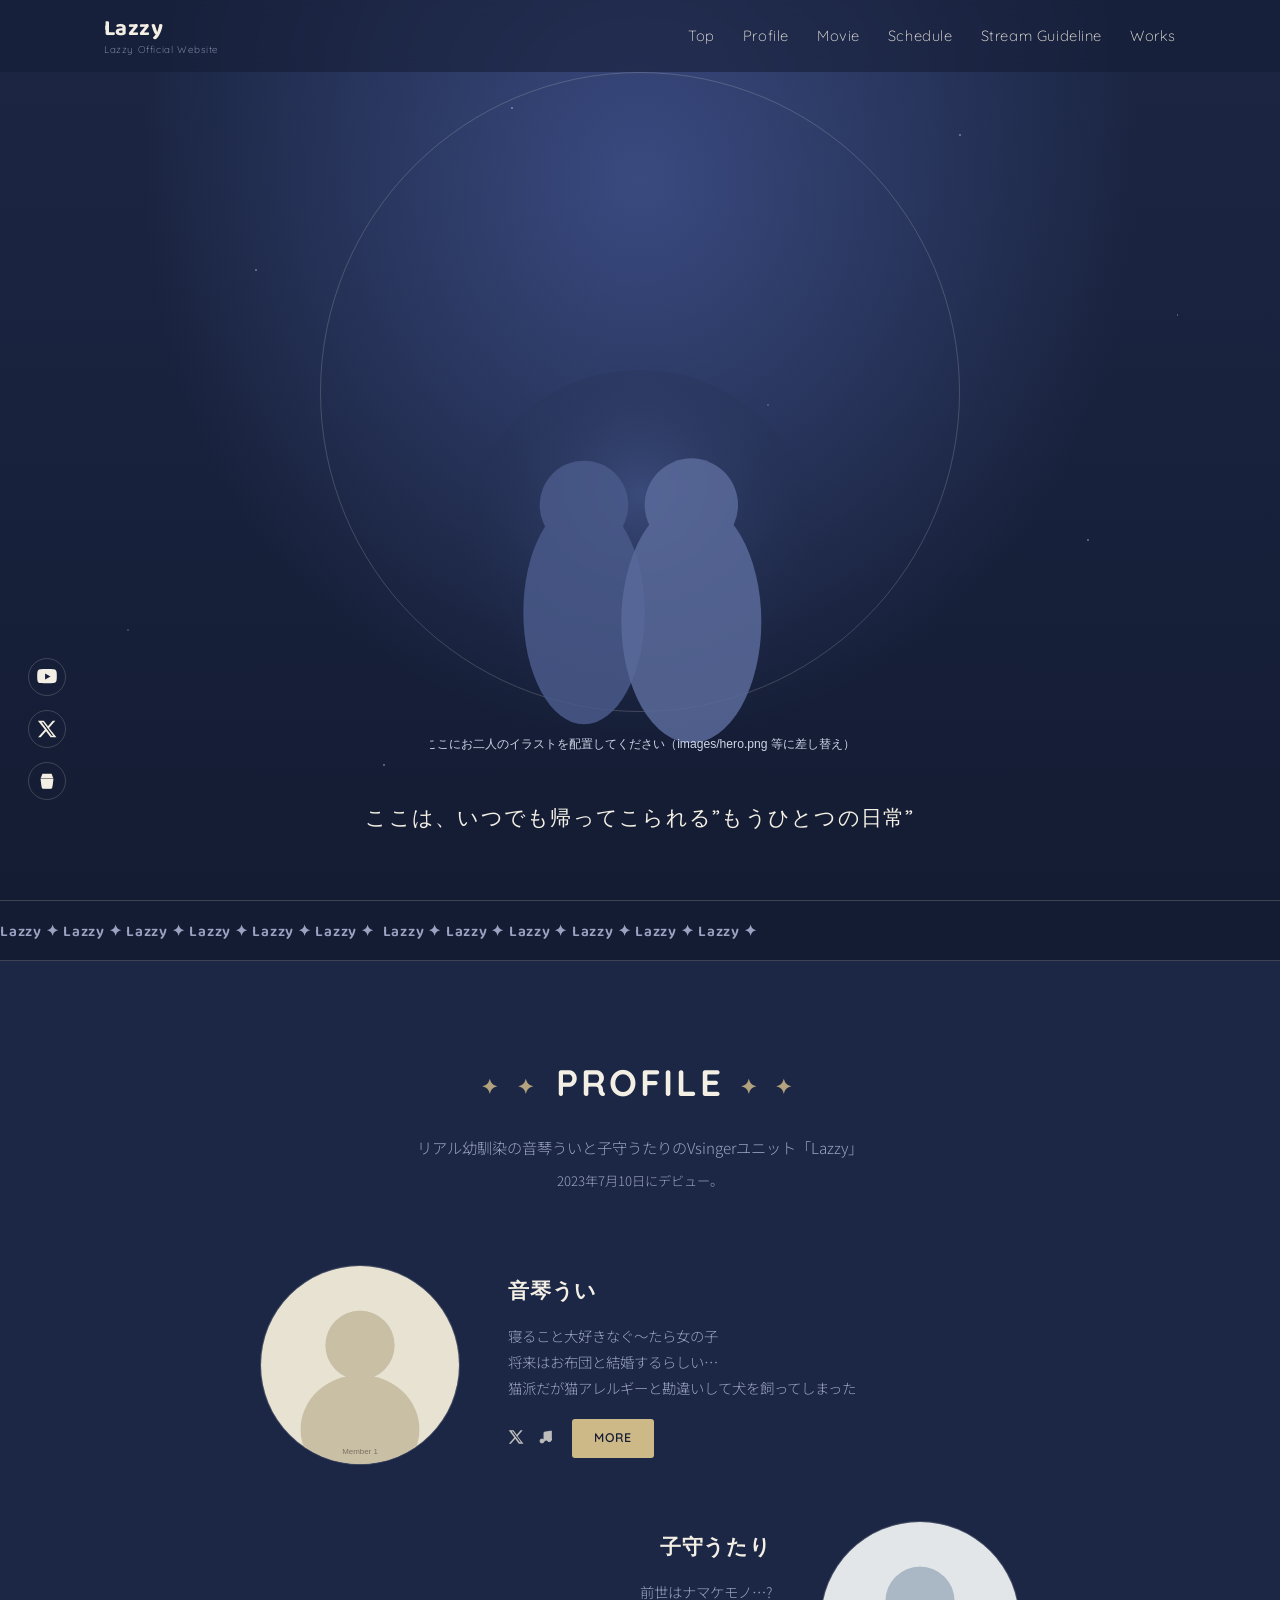
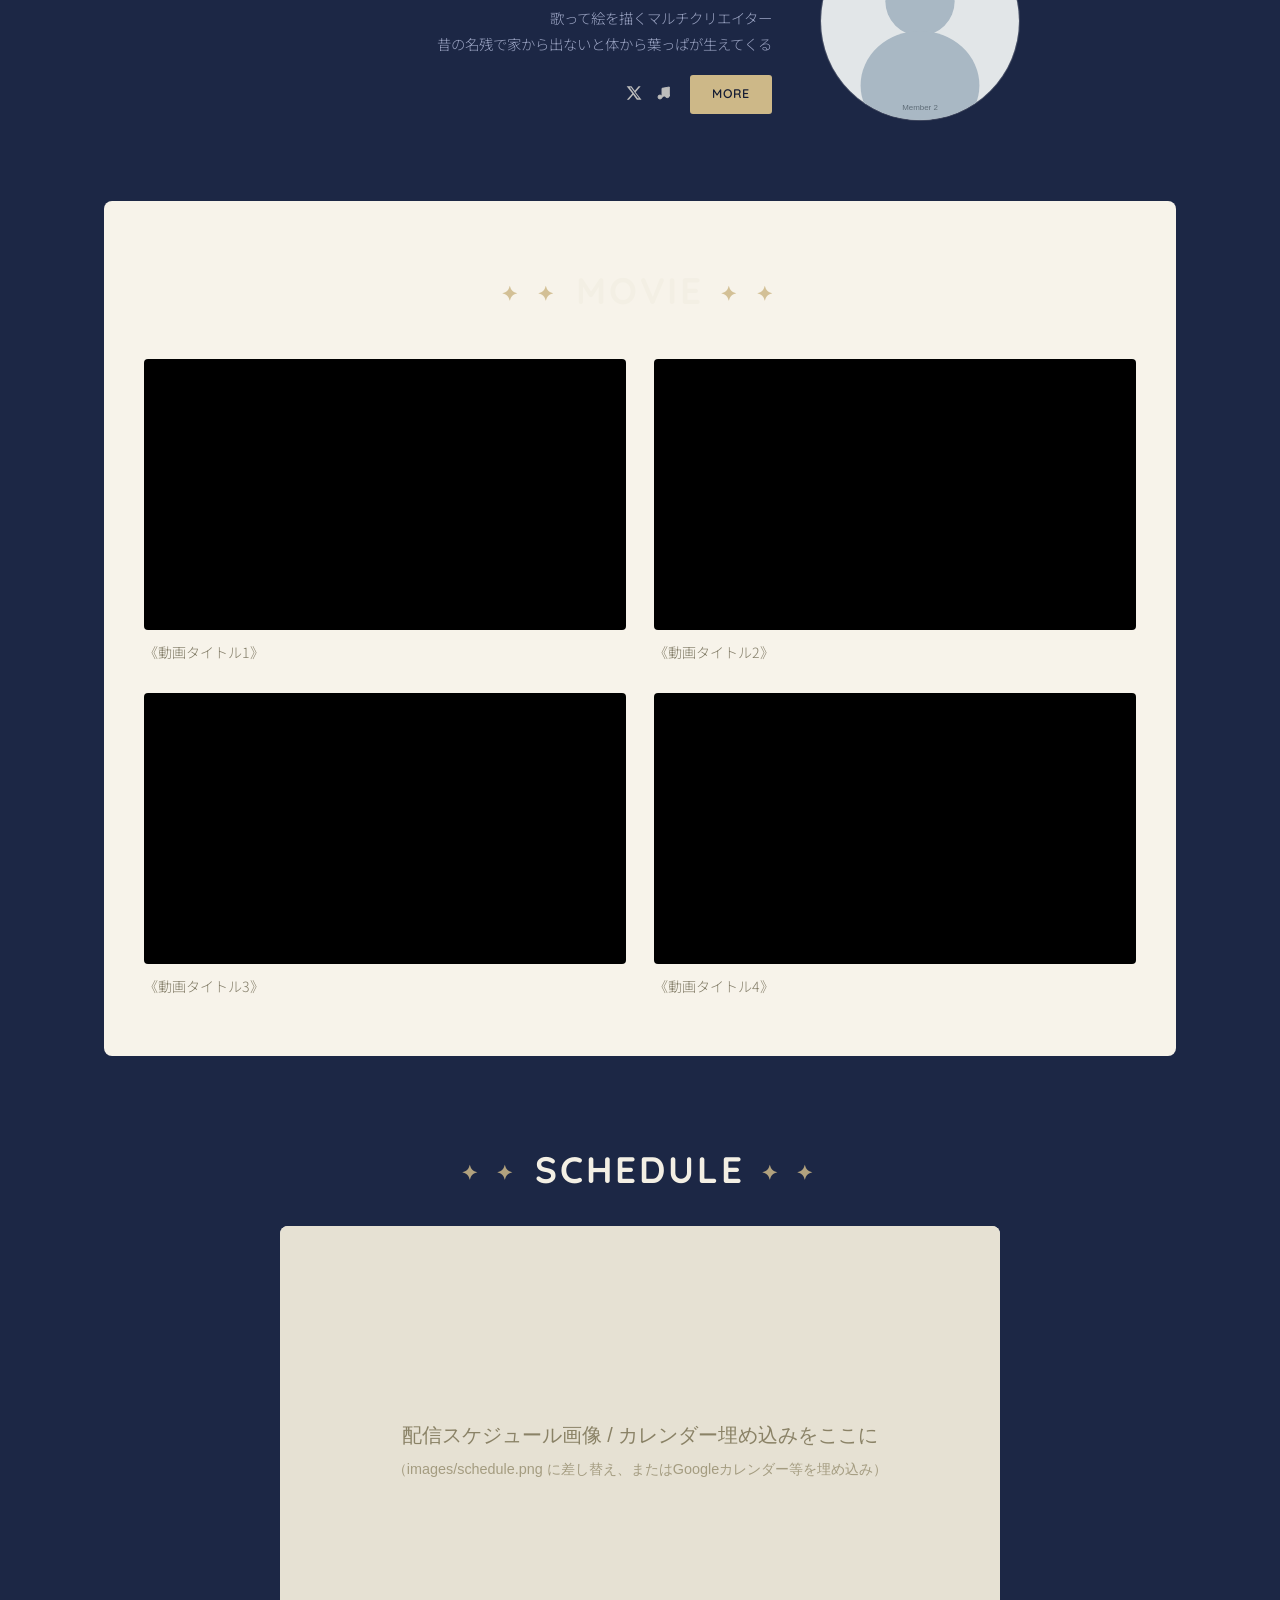
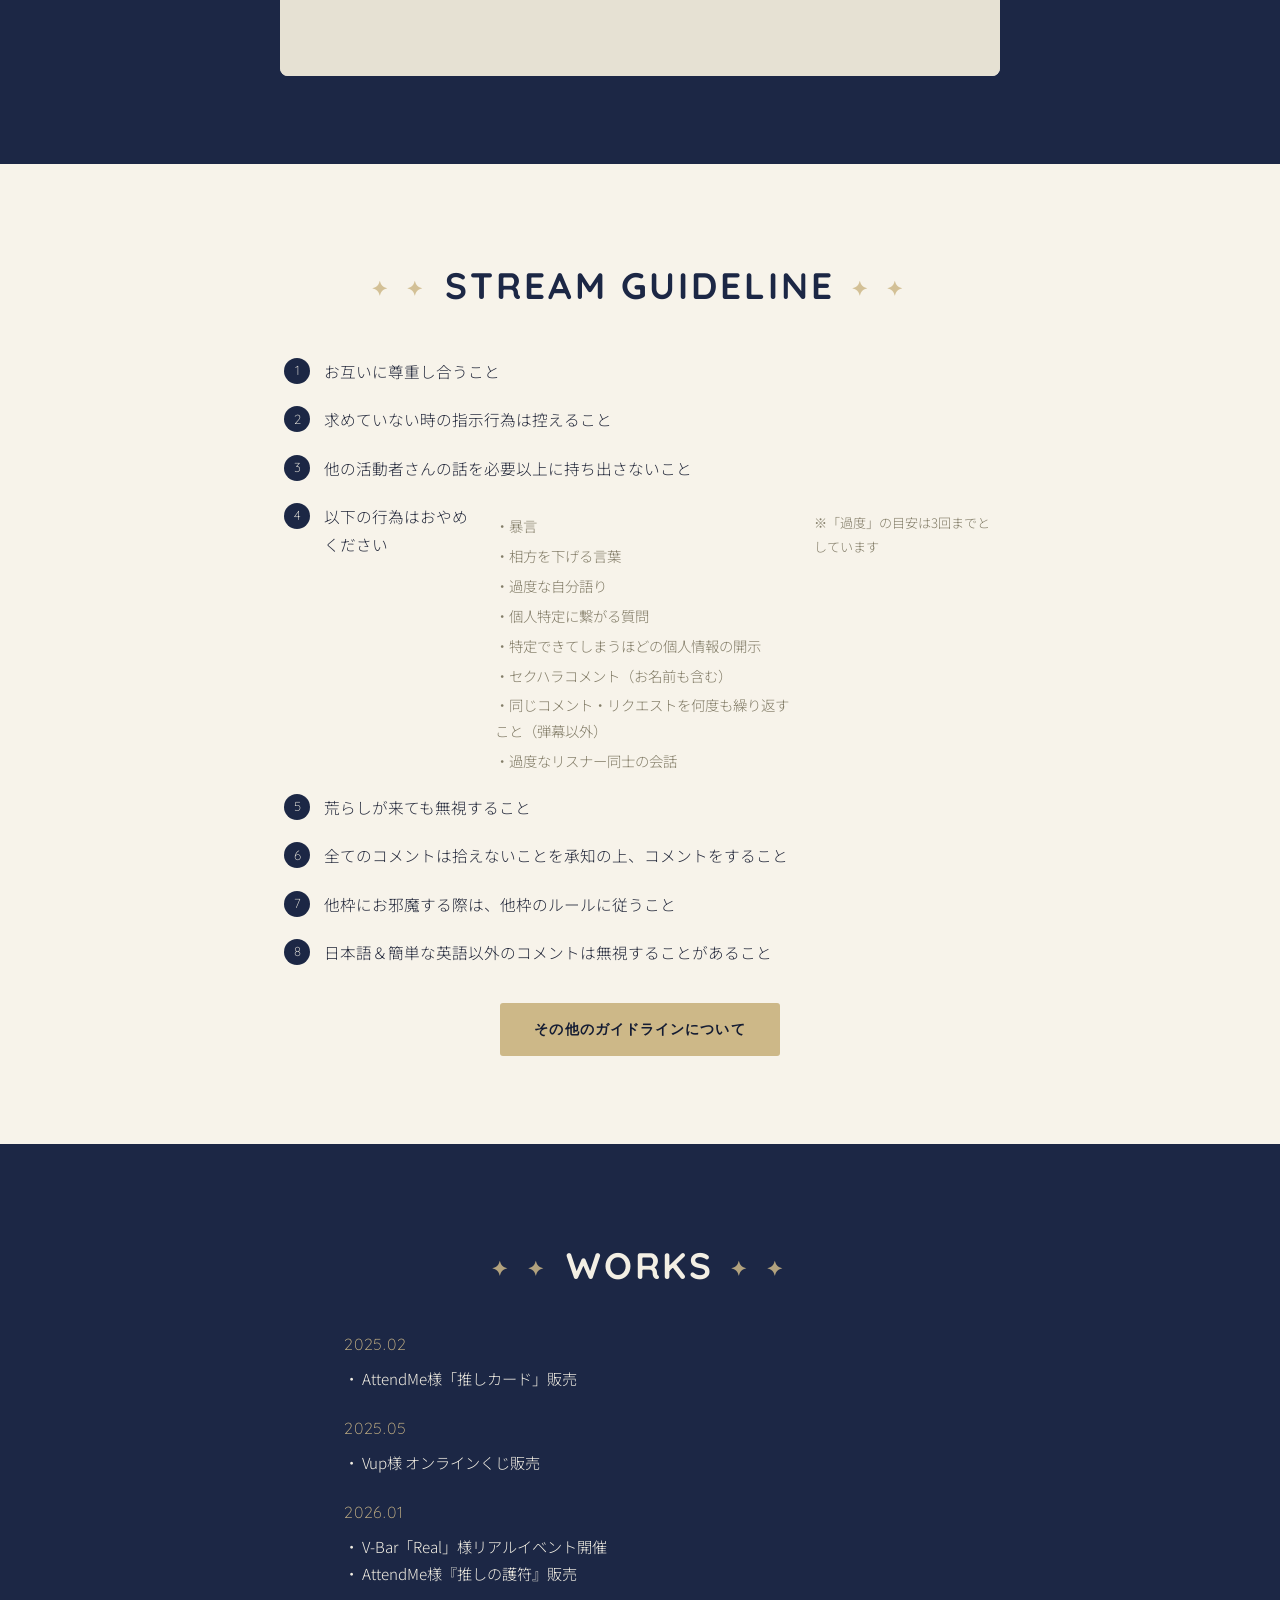
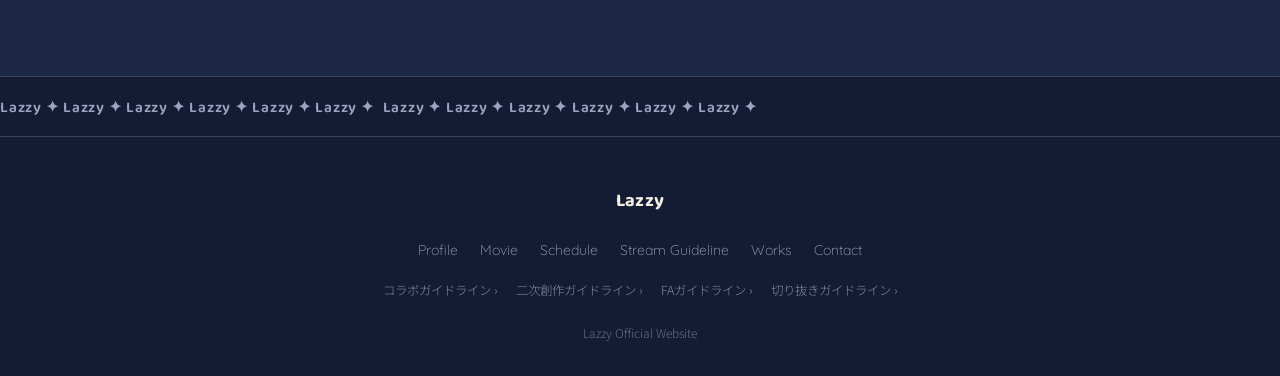
<file: lazzy-official-site/index.html>
<!DOCTYPE html>
<html lang="ja">
<head>
<meta charset="UTF-8">
<meta name="viewport" content="width=device-width, initial-scale=1.0">
<title>Lazzy｜Vsingerユニット公式サイト</title>
<meta name="description" content="リアル幼馴染の音琴ういと子守うたりによるVsingerユニット「Lazzy」の公式サイトです。プロフィール、配信スケジュール、配信ガイドラインなどを掲載しています。">

<link rel="preconnect" href="https://fonts.googleapis.com">
<link rel="preconnect" href="https://fonts.gstatic.com" crossorigin>
<link href="https://fonts.googleapis.com/css2?family=Baloo+2:wght@500;700;800&family=Quicksand:wght@500;600;700&family=Noto+Sans+JP:wght@300;400;500;700&display=swap" rel="stylesheet">

<link rel="stylesheet" href="css/style.css">
</head>
<body>

<!-- ================= ヘッダー／ナビゲーション ================= -->
<header class="site-header" id="siteHeader">
  <div class="header-inner">
    <a href="#top" class="logo-lockup">
      <!-- ロゴ画像がある場合は images/logo.svg 等に差し替えて <img> に変更してもOK -->
      <span class="logo">Lazzy</span>
      <span class="logo-sub">Lazzy Official Website</span>
    </a>

    <nav class="main-nav" id="mainNav">
      <a href="#top">Top</a>
      <a href="#profile">Profile</a>
      <a href="#movie">Movie</a>
      <a href="#schedule">Schedule</a>
      <a href="#guideline">Stream Guideline</a>
      <a href="#works">Works</a>
    </nav>

    <button class="nav-toggle" id="navToggle" aria-label="メニューを開く" aria-expanded="false" aria-controls="menuOverlay">
      <span></span><span></span><span></span>
    </button>
  </div>
</header>

<!-- ================= フルスクリーンメニュー ================= -->
<div class="menu-overlay" id="menuOverlay">
  <button class="menu-overlay-close" id="menuOverlayClose" aria-label="メニューを閉じる">&times;</button>
  <nav class="menu-overlay-nav">
    <a href="#top">Top</a>
    <a href="#profile">Profile</a>
    <a href="#movie">Movie</a>
    <a href="#schedule">Schedule</a>
    <a href="#guideline">Stream Guideline</a>
    <a href="#works">Works</a>
  </nav>
</div>

<!-- ================= ヒーロー（トップ） ================= -->
<section class="hero" id="top">
  <div class="hero-stars" aria-hidden="true"></div>
  <div class="hero-orbit" aria-hidden="true"></div>

  <div class="hero-art">
    <!-- 差し替え：お二人のイラストを images/hero.png（または.svg）として保存し、下のsrcを書き換えてください -->
    <img src="images/hero-placeholder.svg" alt="Lazzy お二人のイラスト">
  </div>

  <div class="hero-inner">
    <p class="hero-tagline">ここは、いつでも帰ってこられる”もうひとつの日常”</p>
  </div>

  <div class="hero-social">
    <a href="https://www.youtube.com/@youraccount" target="_blank" rel="noopener" aria-label="YouTube">
      <svg viewBox="0 0 24 24" width="20" height="20"><path fill="currentColor" d="M23.5 6.2s-.23-1.64-.94-2.36c-.9-.94-1.9-.95-2.36-1C16.9 2.5 12 2.5 12 2.5h-.01s-4.9 0-8.2.34c-.46.05-1.46.06-2.36 1C.72 4.56.5 6.2.5 6.2S.25 8.13.25 10.06v1.87C.25 13.87.5 15.8.5 15.8s.23 1.64.93 2.36c.9.94 2.08.91 2.6 1.01 1.9.18 8 .24 8 .24s4.9-.01 8.2-.35c.46-.05 1.46-.06 2.36-1 .7-.72.94-2.36.94-2.36s.25-1.93.25-3.87v-1.87c0-1.93-.25-3.86-.25-3.86zM9.7 14.9V7.9l6.5 3.5-6.5 3.5z"/></svg>
    </a>
    <a href="https://x.com/youraccount" target="_blank" rel="noopener" aria-label="X (Twitter)">
      <svg viewBox="0 0 24 24" width="20" height="20"><path fill="currentColor" d="M18.9 2H22l-7.6 8.7L23.3 22h-7l-5.5-7.2L4.4 22H1.3l8.2-9.3L1 2h7.2l5 6.6L18.9 2zm-1.2 18h1.7L7.4 3.9H5.6L17.7 20z"/></svg>
    </a>
    <a href="https://your-shop-url.example.com" target="_blank" rel="noopener" aria-label="グッズショップ">
      <svg viewBox="0 0 24 24" width="20" height="20"><path fill="currentColor" d="M7 4h10l1.5 4H5.5L7 4zm-2 6h14l-1.2 9.1c-.1.9-.9 1.6-1.8 1.6H8c-.9 0-1.7-.7-1.8-1.6L5 10zm5 3v5m4-5v5" stroke="currentColor" stroke-width="1.4" fill="none" stroke-linecap="round"/></svg>
    </a>
  </div>
</section>

<!-- ================= マーキー（ロゴが流れる帯） ================= -->
<div class="marquee" aria-hidden="true">
  <div class="marquee-track">
    <span>Lazzy ✦ Lazzy ✦ Lazzy ✦ Lazzy ✦ Lazzy ✦ Lazzy ✦ </span>
    <span>Lazzy ✦ Lazzy ✦ Lazzy ✦ Lazzy ✦ Lazzy ✦ Lazzy ✦ </span>
  </div>
</div>

<!-- ================= プロフィール ================= -->
<section class="section section-navy" id="profile">
  <div class="section-inner center">
    <h2 class="section-title starred">PROFILE</h2>
    <p class="section-lead">リアル幼馴染の音琴ういと子守うたりのVsingerユニット「Lazzy」</p>
    <p class="section-sublead">2023年7月10日にデビュー。</p>
  </div>

  <!-- ================= メンバー（お二人） ================= -->
  <div class="section-inner" id="members">
    <div class="member-row">
      <div class="member-photo">
        <img src="images/member-1.svg" alt="音琴ういのアイコン">
      </div>
      <div class="member-info">
        <h3 class="member-name">音琴うい</h3>
        <p class="member-desc">
          寝ること大好きなぐ〜たら女の子<br>
          将来はお布団と結婚するらしい…<br>
          猫派だが猫アレルギーと勘違いして犬を飼ってしまった
        </p>
        <div class="member-actions">
          <div class="member-sns">
            <a href="https://x.com/member1" target="_blank" rel="noopener" aria-label="X (Twitter)">
              <svg viewBox="0 0 24 24" width="16" height="16"><path fill="currentColor" d="M18.9 2H22l-7.6 8.7L23.3 22h-7l-5.5-7.2L4.4 22H1.3l8.2-9.3L1 2h7.2l5 6.6L18.9 2zm-1.2 18h1.7L7.4 3.9H5.6L17.7 20z"/></svg>
            </a>
            <a href="https://your-music-link.example.com" target="_blank" rel="noopener" aria-label="音楽リンク">
              <svg viewBox="0 0 24 24" width="16" height="16"><path fill="currentColor" d="M9 18V5l11-2v13M9 18a3 3 0 11-3-3 3 3 0 013 3zm11-2a3 3 0 11-3-3 3 3 0 013 3z" stroke="currentColor" stroke-width="1.4" fill="none" stroke-linecap="round" stroke-linejoin="round"/></svg>
            </a>
          </div>
          <!-- MOREボタン：外部の個別サイトURLに差し替えてください -->
          <a class="btn-more" href="https://member1-official-site.example.com" target="_blank" rel="noopener">MORE</a>
        </div>
      </div>
    </div>

    <div class="member-row member-row-reverse">
      <div class="member-photo">
        <img src="images/member-2.svg" alt="子守うたりのアイコン">
      </div>
      <div class="member-info">
        <h3 class="member-name">子守うたり</h3>
        <p class="member-desc">
          前世はナマケモノ…?<br>
          歌って絵を描くマルチクリエイター<br>
          昔の名残で家から出ないと体から葉っぱが生えてくる
        </p>
        <div class="member-actions">
          <div class="member-sns">
            <a href="https://x.com/member2" target="_blank" rel="noopener" aria-label="X (Twitter)">
              <svg viewBox="0 0 24 24" width="16" height="16"><path fill="currentColor" d="M18.9 2H22l-7.6 8.7L23.3 22h-7l-5.5-7.2L4.4 22H1.3l8.2-9.3L1 2h7.2l5 6.6L18.9 2zm-1.2 18h1.7L7.4 3.9H5.6L17.7 20z"/></svg>
            </a>
            <a href="https://your-music-link.example.com" target="_blank" rel="noopener" aria-label="音楽リンク">
              <svg viewBox="0 0 24 24" width="16" height="16"><path fill="currentColor" d="M9 18V5l11-2v13M9 18a3 3 0 11-3-3 3 3 0 013 3zm11-2a3 3 0 11-3-3 3 3 0 013 3z" stroke="currentColor" stroke-width="1.4" fill="none" stroke-linecap="round" stroke-linejoin="round"/></svg>
            </a>
          </div>
          <!-- MOREボタン：外部の個別サイトURLに差し替えてください -->
          <a class="btn-more" href="https://member2-official-site.example.com" target="_blank" rel="noopener">MORE</a>
        </div>
      </div>
    </div>
  </div>

  <!-- ================= 動画（YouTube埋め込み） ================= -->
  <div class="section-inner" id="movie">
    <div class="movie-panel">
      <h2 class="section-title starred center">MOVIE</h2>

      <div class="movie-grid">
        <!--
          動画の差し替え方法：
          1. YouTubeで動画を開き「共有」→「埋め込む」をクリック
          2. 表示されたコードの src="https://www.youtube.com/embed/xxxxxxxx" の
             "xxxxxxxx" 部分だけを、下のsrcの動画IDと差し替えてください
        -->
        <figure class="movie-item">
          <div class="movie-frame">
            <iframe src="https://www.youtube.com/embed/dQw4w9WgXcQ" title="動画タイトル1" frameborder="0"
              allow="accelerometer; autoplay; clipboard-write; encrypted-media; gyroscope; picture-in-picture" allowfullscreen></iframe>
          </div>
          <figcaption>《動画タイトル1》</figcaption>
        </figure>
        <figure class="movie-item">
          <div class="movie-frame">
            <iframe src="https://www.youtube.com/embed/dQw4w9WgXcQ" title="動画タイトル2" frameborder="0"
              allow="accelerometer; autoplay; clipboard-write; encrypted-media; gyroscope; picture-in-picture" allowfullscreen></iframe>
          </div>
          <figcaption>《動画タイトル2》</figcaption>
        </figure>
        <figure class="movie-item">
          <div class="movie-frame">
            <iframe src="https://www.youtube.com/embed/dQw4w9WgXcQ" title="動画タイトル3" frameborder="0"
              allow="accelerometer; autoplay; clipboard-write; encrypted-media; gyroscope; picture-in-picture" allowfullscreen></iframe>
          </div>
          <figcaption>《動画タイトル3》</figcaption>
        </figure>
        <figure class="movie-item">
          <div class="movie-frame">
            <iframe src="https://www.youtube.com/embed/dQw4w9WgXcQ" title="動画タイトル4" frameborder="0"
              allow="accelerometer; autoplay; clipboard-write; encrypted-media; gyroscope; picture-in-picture" allowfullscreen></iframe>
          </div>
          <figcaption>《動画タイトル4》</figcaption>
        </figure>
      </div>
    </div>
  </div>

  <!-- ================= スケジュール ================= -->
  <div class="section-inner center" id="schedule">
    <h2 class="section-title starred">SCHEDULE</h2>
    <div class="schedule-panel">
      <!--
        差し替え方法：
        ・配信スケジュール画像がある場合は images/schedule.png 等に差し替えてsrcを書き換え
        ・Googleカレンダーを埋め込みたい場合は、下のimgタグを削除し、
          Googleカレンダーの「設定」→「埋め込みコード」で発行される<iframe>タグに差し替えてください
      -->
      <img src="images/schedule-placeholder.svg" alt="配信スケジュール">
    </div>
  </div>
</section>

<!-- ================= 配信ガイドライン ================= -->
<section class="section section-ivory" id="guideline">
  <div class="section-inner center">
    <h2 class="section-title starred dark">STREAM GUIDELINE</h2>
  </div>
  <div class="section-inner guideline-inner">
    <ol class="guideline-list">
      <li><span class="num">1</span>お互いに尊重し合うこと</li>
      <li><span class="num">2</span>求めていない時の指示行為は控えること</li>
      <li><span class="num">3</span>他の活動者さんの話を必要以上に持ち出さないこと</li>
      <li>
        <span class="num">4</span>以下の行為はおやめください
        <ul class="guideline-sub">
          <li>暴言</li>
          <li>相方を下げる言葉</li>
          <li>過度な自分語り</li>
          <li>個人特定に繋がる質問</li>
          <li>特定できてしまうほどの個人情報の開示</li>
          <li>セクハラコメント（お名前も含む）</li>
          <li>同じコメント・リクエストを何度も繰り返すこと（弾幕以外）</li>
          <li>過度なリスナー同士の会話</li>
        </ul>
        <p class="guideline-note">※「過度」の目安は3回までとしています</p>
      </li>
      <li><span class="num">5</span>荒らしが来ても無視すること</li>
      <li><span class="num">6</span>全てのコメントは拾えないことを承知の上、コメントをすること</li>
      <li><span class="num">7</span>他枠にお邪魔する際は、他枠のルールに従うこと</li>
      <li><span class="num">8</span>日本語＆簡単な英語以外のコメントは無視することがあること</li>
    </ol>

    <div class="center">
      <a href="guideline.html#collab" class="btn-more btn-more-lg">その他のガイドラインについて</a>
    </div>
  </div>
</section>

<!-- ================= 活動実績 ================= -->
<section class="section section-navy" id="works">
  <div class="section-inner center">
    <h2 class="section-title starred">WORKS</h2>
  </div>
  <div class="section-inner works-inner">
    <ul class="works-list">
      <!-- 実績を追加する場合は <li class="works-group">〜</li> をコピーして追加してください -->
      <li class="works-group">
        <time>2025.02</time>
        <ul>
          <li>AttendMe様「推しカード」販売</li>
        </ul>
      </li>
      <li class="works-group">
        <time>2025.05</time>
        <ul>
          <li>Vup様 オンラインくじ販売</li>
        </ul>
      </li>
      <li class="works-group">
        <time>2026.01</time>
        <ul>
          <li>V-Bar「Real」様リアルイベント開催</li>
          <li>AttendMe様『推しの護符』販売</li>
        </ul>
      </li>
    </ul>
  </div>
</section>

<!-- ================= マーキー（下部） ================= -->
<div class="marquee" aria-hidden="true">
  <div class="marquee-track">
    <span>Lazzy ✦ Lazzy ✦ Lazzy ✦ Lazzy ✦ Lazzy ✦ Lazzy ✦ </span>
    <span>Lazzy ✦ Lazzy ✦ Lazzy ✦ Lazzy ✦ Lazzy ✦ Lazzy ✦ </span>
  </div>
</div>

<!-- ================= フッター ================= -->
<footer class="site-footer">
  <div class="footer-inner">
    <a href="#top" class="logo footer-logo">Lazzy</a>

    <nav class="footer-nav">
      <a href="#profile">Profile</a>
      <a href="#movie">Movie</a>
      <a href="#schedule">Schedule</a>
      <a href="#guideline">Stream Guideline</a>
      <a href="#works">Works</a>
      <a href="mailto:your-email@example.com">Contact</a>
    </nav>

    <div class="footer-sub-links">
      <a href="guideline.html#collab">コラボガイドライン &rsaquo;</a>
      <a href="guideline.html#fanart">二次創作ガイドライン &rsaquo;</a>
      <a href="guideline.html#fa-request">FAガイドライン &rsaquo;</a>
      <a href="guideline.html#kirinuki">切り抜きガイドライン &rsaquo;</a>
    </div>

    <p class="footer-copy">Lazzy Official Website</p>
  </div>
</footer>

<script src="js/script.js"></script>
</body>
</html>
</file>
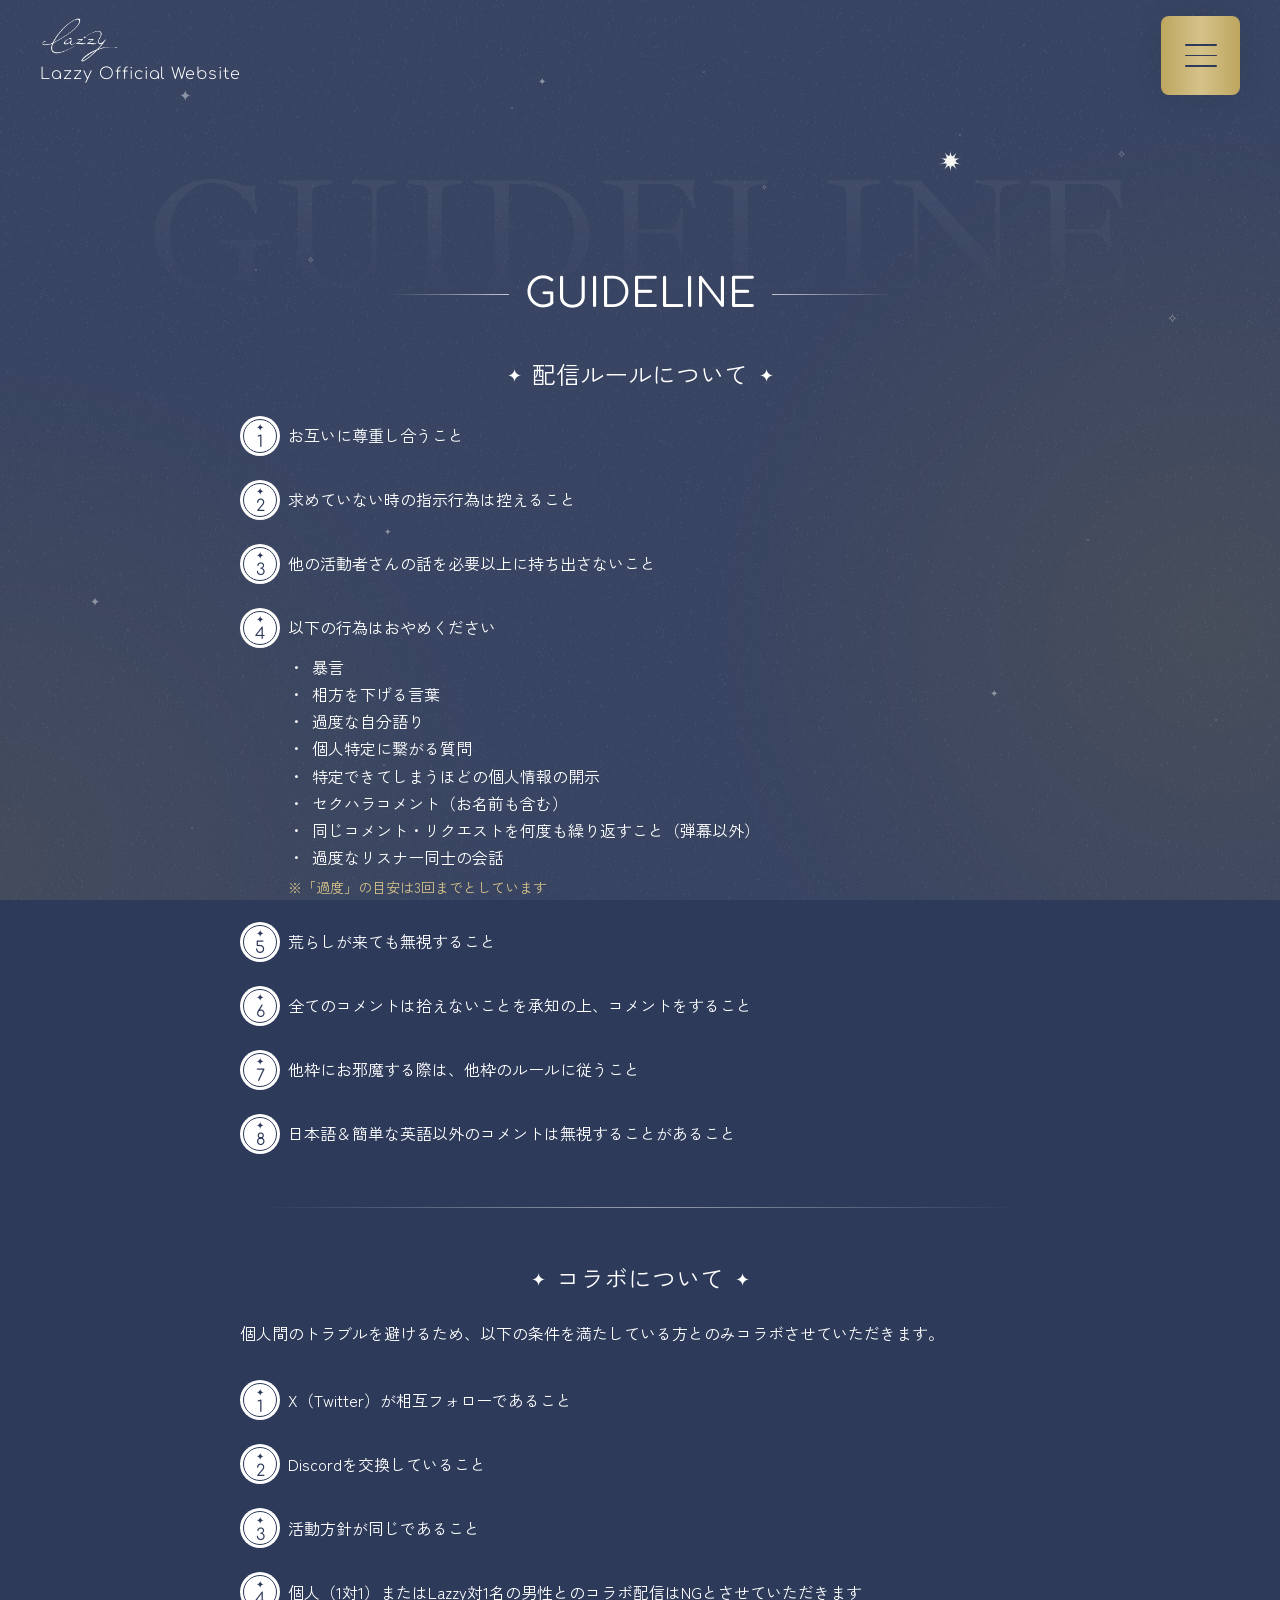
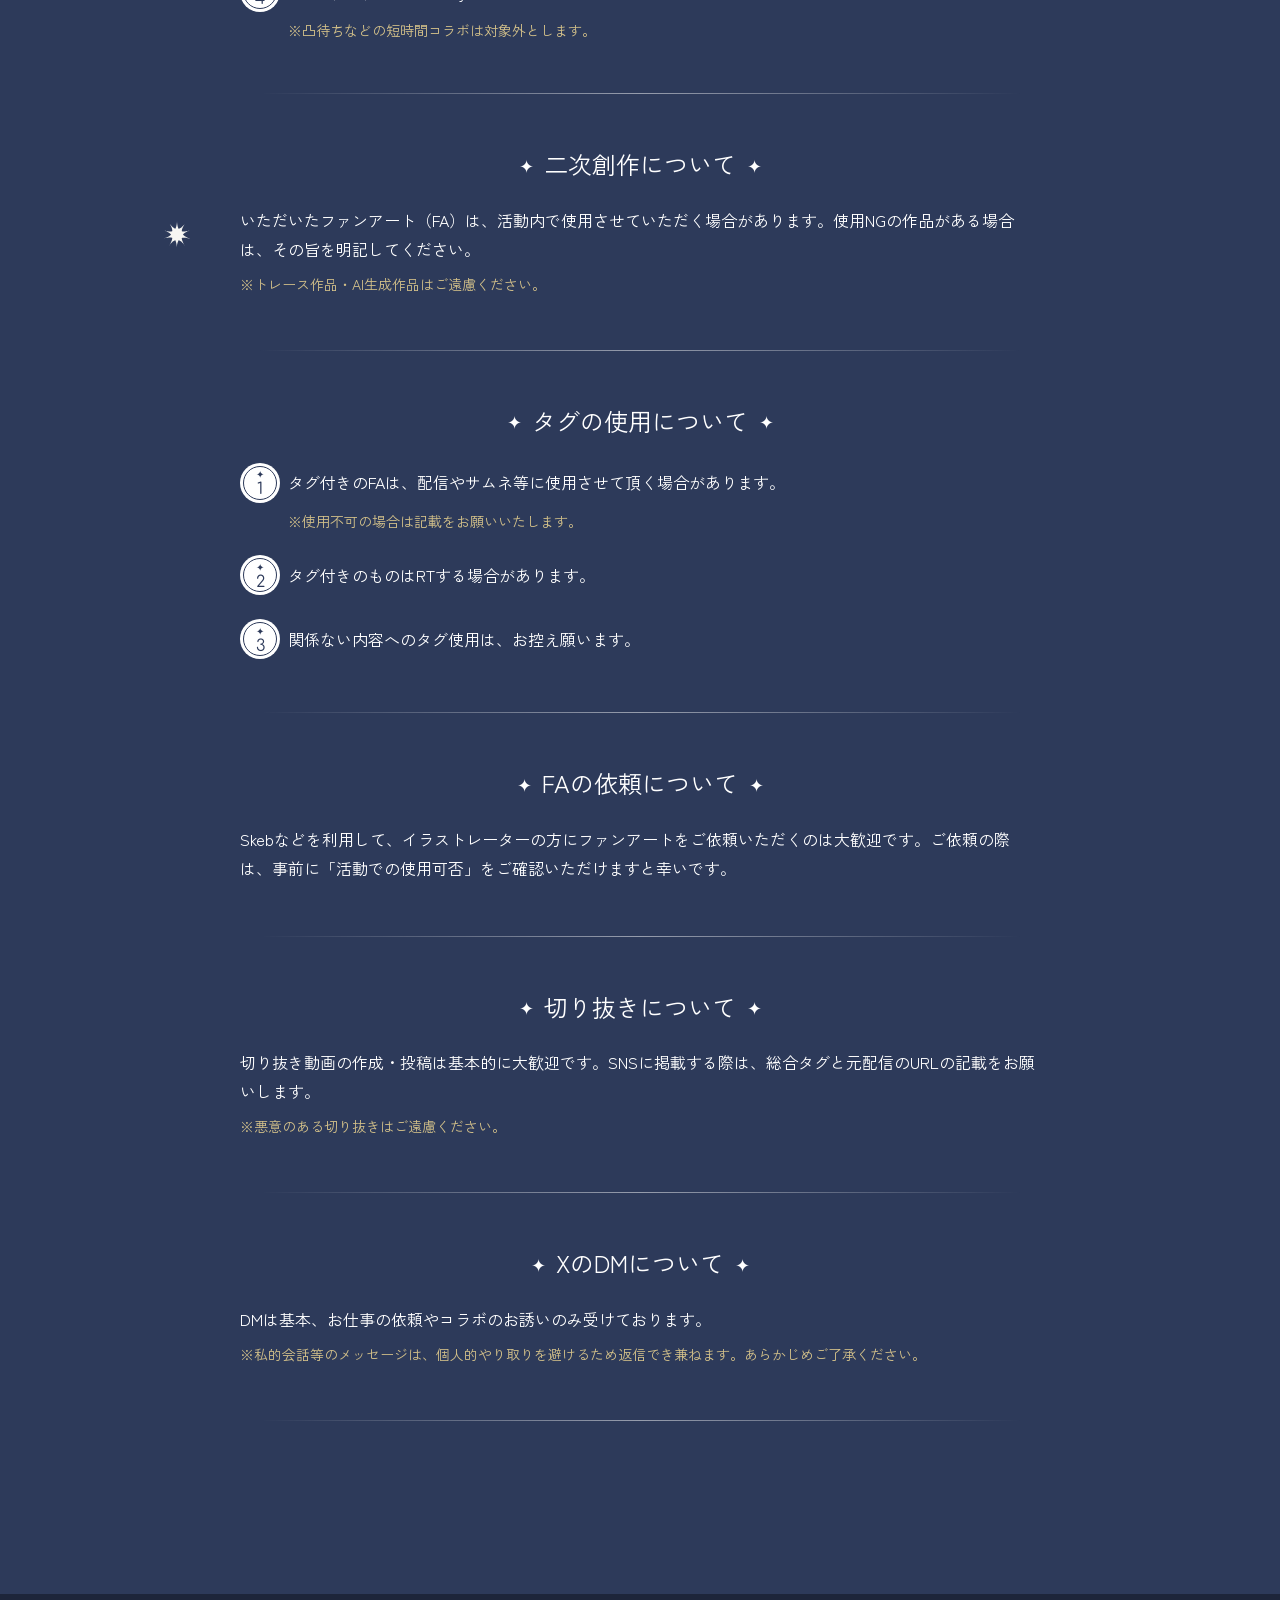
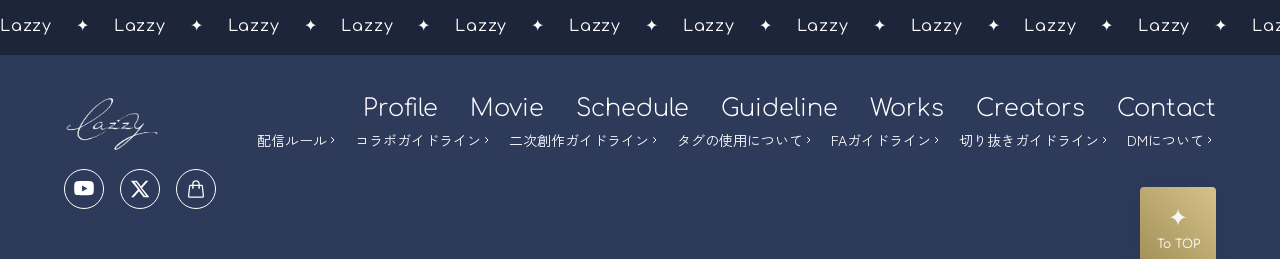
<file: guideline.html>
<!DOCTYPE html>
<html lang="ja">
<head>
<meta charset="UTF-8">
<meta name="viewport" content="width=device-width, initial-scale=1.0">
<title>GUIDELINE｜Lazzy Official Website</title>
<meta name="description" content="Vsingerユニット「Lazzy」のコラボ・二次創作・ファンアート依頼・切り抜きに関するガイドラインです。">

<link rel="icon" href="images/logo.png" type="image/png">

<meta property="og:type" content="website">
<meta property="og:site_name" content="Lazzy Official Website">
<meta property="og:title" content="GUIDELINE｜Lazzy Official Website">
<meta property="og:description" content="Vsingerユニット「Lazzy」のコラボ・二次創作・ファンアート依頼・切り抜きに関するガイドラインです。">
<meta property="og:image" content="https://20230710.github.io/lazzy-official/images/url_image.png">
<meta name="twitter:card" content="summary_large_image">
<meta name="twitter:title" content="GUIDELINE｜Lazzy Official Website">
<meta name="twitter:description" content="Vsingerユニット「Lazzy」のコラボ・二次創作・ファンアート依頼・切り抜きに関するガイドラインです。">
<meta name="twitter:image" content="https://20230710.github.io/lazzy-official/images/url_image.png">

<link rel="preconnect" href="https://fonts.googleapis.com">
<link rel="preconnect" href="https://fonts.gstatic.com" crossorigin>
<link href="https://fonts.googleapis.com/css2?family=Comfortaa:wght@300;400;500;600;700&amp;family=Ibarra+Real+Nova&amp;family=Zen+Kaku+Gothic+New:wght@300;400;500;700;900&amp;display=swap" rel="stylesheet">

<link rel="stylesheet" href="css/style.css">
</head>
<body class="page-inner">

<!-- ================= ヘッダー（ロゴ＋ハンバーガーのみ） ================= -->
<header class="site-header header-compact-always">
  <div class="header-inner">
    <a href="index.html#top" class="logo-lockup">
      <img src="images/logo.png" alt="Lazzy" class="logo-img">
      <img src="images/logo-navy.png" alt="" class="logo-img logo-img-dark" aria-hidden="true">
      <span class="logo-sub">Lazzy Official Website</span>
    </a>

  </div>
</header>

<!-- ハンバーガーボタン（ヘッダーの外に置き、開いたメニューより前面に重ねる） -->
<button class="nav-toggle" id="navToggle" aria-label="メニューを開く" aria-expanded="false" aria-controls="menuOverlay">
  <span></span><span></span><span></span>
</button>

<!-- ================= フルスクリーンメニュー ================= -->
<div class="menu-overlay" id="menuOverlay">
  <nav class="menu-overlay-nav">
    <a href="index.html#top">Top</a>
    <a href="index.html#profile">Profile</a>
    <a href="index.html#movie">Movie</a>
    <a href="index.html#schedule">Schedule</a>
    <a href="index.html#guideline">Guideline</a>
    <a href="index.html#works">Works</a>
    <a href="index.html#creators">Creators</a>
    <a href="https://x.com/we_are_lazzy" target="_blank" rel="noopener">Contact</a>
  </nav>
</div>

<!-- 固定背景の星（MVと同じ星・流れ星。スクロールしても動かない） -->
<div class="page-bg-stars" aria-hidden="true">
  <div class="hero-stars"></div>
  <span class="hero-star hero-star-1">✦</span>
  <span class="hero-star hero-star-2">✧</span>
  <span class="hero-star hero-star-3">✦</span>
  <span class="hero-star hero-star-4">✧</span>
  <span class="hero-star hero-star-5">✦</span>
  <span class="hero-star hero-star-6">✧</span>
  <span class="hero-star hero-star-7">✦</span>
  <span class="hero-star hero-star-8">✧</span>
  <span class="hero-star hero-star-9">✦</span>
  <span class="hero-shooting-star hero-shooting-star-1"></span>
  <span class="hero-shooting-star hero-shooting-star-2"></span>
  <span class="hero-shooting-star hero-shooting-star-3"></span>
  <span class="hero-shooting-star hero-shooting-star-4"></span>
</div>

<!-- ================= GUIDELINE本文 ================= -->
<section class="section section-navy subpage-section guideline-page">
  <span class="section-watermark" aria-hidden="true">GUIDELINE</span>
  <span class="hero-shooting-star section-shooting-a" aria-hidden="true"></span>
  <span class="hero-shooting-star section-shooting-b" aria-hidden="true"></span>
  <span class="hero-shooting-star section-shooting-c" aria-hidden="true"></span>
  <span class="deco-sparkle deco-sparkle-a" aria-hidden="true"></span>
  <span class="deco-sparkle deco-sparkle-c" aria-hidden="true"></span>

  <div class="section-inner center">
    <h1 class="section-title starred">GUIDELINE</h1>
  </div>

  <div class="section-inner guideline-page-inner reveal-stagger">

    <div class="guideline-block reveal-item" id="stream">
      <h2 class="sub-heading">配信ルールについて</h2>
      <ol class="rule-list">
        <li><span class="num"><span class="num-inner"><span class="num-star"></span>1</span></span>お互いに尊重し合うこと</li>
        <li><span class="num"><span class="num-inner"><span class="num-star"></span>2</span></span>求めていない時の指示行為は控えること</li>
        <li><span class="num"><span class="num-inner"><span class="num-star"></span>3</span></span>他の活動者さんの話を必要以上に持ち出さないこと</li>
        <li class="stacked">
          <div class="guideline-item-main">
            <span class="num"><span class="num-inner"><span class="num-star"></span>4</span></span>
            <p>以下の行為はおやめください</p>
          </div>
          <ul class="guideline-sub">
            <li>暴言</li>
            <li>相方を下げる言葉</li>
            <li>過度な自分語り</li>
            <li>個人特定に繋がる質問</li>
            <li>特定できてしまうほどの個人情報の開示</li>
            <li>セクハラコメント（お名前も含む）</li>
            <li>同じコメント・リクエストを何度も繰り返すこと（弾幕以外）</li>
            <li>過度なリスナー同士の会話</li>
          </ul>
          <p class="guideline-note-light">※「過度」の目安は3回までとしています</p>
        </li>
        <li><span class="num"><span class="num-inner"><span class="num-star"></span>5</span></span>荒らしが来ても無視すること</li>
        <li><span class="num"><span class="num-inner"><span class="num-star"></span>6</span></span>全てのコメントは拾えないことを承知の上、コメントをすること</li>
        <li><span class="num"><span class="num-inner"><span class="num-star"></span>7</span></span>他枠にお邪魔する際は、他枠のルールに従うこと</li>
        <li><span class="num"><span class="num-inner"><span class="num-star"></span>8</span></span>日本語＆簡単な英語以外のコメントは無視することがあること</li>
      </ol>
      <div class="section-divider" aria-hidden="true"></div>
    </div>

    <div class="guideline-block reveal-item" id="collab">
      <h2 class="sub-heading">コラボについて</h2>
      <p>個人間のトラブルを避けるため、以下の条件を満たしている方とのみコラボさせていただきます。</p>
      <ol class="rule-list">
        <li><span class="num"><span class="num-inner"><span class="num-star"></span>1</span></span>X（Twitter）が相互フォローであること</li>
        <li><span class="num"><span class="num-inner"><span class="num-star"></span>2</span></span>Discordを交換していること</li>
        <li><span class="num"><span class="num-inner"><span class="num-star"></span>3</span></span>活動方針が同じであること</li>
        <li class="stacked">
          <div class="guideline-item-main">
            <span class="num"><span class="num-inner"><span class="num-star"></span>4</span></span>
            <p>個人（1対1）またはLazzy対1名の男性とのコラボ配信はNGとさせていただきます</p>
          </div>
          <p class="guideline-note-light">※凸待ちなどの短時間コラボは対象外とします。</p>
        </li>
      </ol>
      <div class="section-divider" aria-hidden="true"></div>
    </div>

    <div class="guideline-block reveal-item" id="fanart">
      <h2 class="sub-heading">二次創作について</h2>
      <p>いただいたファンアート（FA）は、活動内で使用させていただく場合があります。使用NGの作品がある場合は、その旨を明記してください。</p>
      <p class="guideline-note-light">※トレース作品・AI生成作品はご遠慮ください。</p>
      <div class="section-divider" aria-hidden="true"></div>
    </div>

    <div class="guideline-block reveal-item" id="tag">
      <h2 class="sub-heading">タグの使用について</h2>
      <ol class="rule-list">
        <li class="stacked">
          <div class="guideline-item-main">
            <span class="num"><span class="num-inner"><span class="num-star"></span>1</span></span>
            <p>タグ付きのFAは、配信やサムネ等に使用させて頂く場合があります。</p>
          </div>
          <p class="guideline-note-light">※使用不可の場合は記載をお願いいたします。</p>
        </li>
        <li><span class="num"><span class="num-inner"><span class="num-star"></span>2</span></span>タグ付きのものはRTする場合があります。</li>
        <li><span class="num"><span class="num-inner"><span class="num-star"></span>3</span></span>関係ない内容へのタグ使用は、お控え願います。</li>
      </ol>
      <div class="section-divider" aria-hidden="true"></div>
    </div>

    <div class="guideline-block reveal-item" id="fa-request">
      <h2 class="sub-heading">FAの依頼について</h2>
      <p>Skebなどを利用して、イラストレーターの方にファンアートをご依頼いただくのは大歓迎です。ご依頼の際は、事前に「活動での使用可否」をご確認いただけますと幸いです。</p>
      <div class="section-divider" aria-hidden="true"></div>
    </div>

    <div class="guideline-block reveal-item" id="kirinuki">
      <h2 class="sub-heading">切り抜きについて</h2>
      <p>切り抜き動画の作成・投稿は基本的に大歓迎です。SNSに掲載する際は、総合タグと元配信のURLの記載をお願いします。</p>
      <p class="guideline-note-light">※悪意のある切り抜きはご遠慮ください。</p>
      <div class="section-divider" aria-hidden="true"></div>
    </div>

    <div class="guideline-block reveal-item" id="dm">
      <h2 class="sub-heading">XのDMについて</h2>
      <p>DMは基本、お仕事の依頼やコラボのお誘いのみ受けております。</p>
      <p class="guideline-note-light">※私的会話等のメッセージは、個人的やり取りを避けるため返信でき兼ねます。あらかじめご了承ください。</p>
      <div class="section-divider" aria-hidden="true"></div>
    </div>

  </div>
</section>

<!-- ================= マーキー ================= -->
<div class="marquee" aria-hidden="true">
  <div class="marquee-track">
    <span class="marquee-word">Lazzy</span><span class="marquee-star">✦</span>
    <span class="marquee-word">Lazzy</span><span class="marquee-star">✦</span>
    <span class="marquee-word">Lazzy</span><span class="marquee-star">✦</span>
    <span class="marquee-word">Lazzy</span><span class="marquee-star">✦</span>
    <span class="marquee-word">Lazzy</span><span class="marquee-star">✦</span>
    <span class="marquee-word">Lazzy</span><span class="marquee-star">✦</span>
    <span class="marquee-word">Lazzy</span><span class="marquee-star">✦</span>
    <span class="marquee-word">Lazzy</span><span class="marquee-star">✦</span>
    <span class="marquee-word">Lazzy</span><span class="marquee-star">✦</span>
    <span class="marquee-word">Lazzy</span><span class="marquee-star">✦</span>
    <span class="marquee-word">Lazzy</span><span class="marquee-star">✦</span>
    <span class="marquee-word">Lazzy</span><span class="marquee-star">✦</span>
    <span class="marquee-word">Lazzy</span><span class="marquee-star">✦</span>
    <span class="marquee-word">Lazzy</span><span class="marquee-star">✦</span>
    <span class="marquee-word">Lazzy</span><span class="marquee-star">✦</span>
    <span class="marquee-word">Lazzy</span><span class="marquee-star">✦</span>
    <span class="marquee-word">Lazzy</span><span class="marquee-star">✦</span>
    <span class="marquee-word">Lazzy</span><span class="marquee-star">✦</span>
    <span class="marquee-word">Lazzy</span><span class="marquee-star">✦</span>
    <span class="marquee-word">Lazzy</span><span class="marquee-star">✦</span>
    <span class="marquee-word">Lazzy</span><span class="marquee-star">✦</span>
    <span class="marquee-word">Lazzy</span><span class="marquee-star">✦</span>
    <span class="marquee-word">Lazzy</span><span class="marquee-star">✦</span>
    <span class="marquee-word">Lazzy</span><span class="marquee-star">✦</span>
    <span class="marquee-word">Lazzy</span><span class="marquee-star">✦</span>
    <span class="marquee-word">Lazzy</span><span class="marquee-star">✦</span>
    <span class="marquee-word">Lazzy</span><span class="marquee-star">✦</span>
    <span class="marquee-word">Lazzy</span><span class="marquee-star">✦</span>
    <span class="marquee-word">Lazzy</span><span class="marquee-star">✦</span>
    <span class="marquee-word">Lazzy</span><span class="marquee-star">✦</span>
    <span class="marquee-word">Lazzy</span><span class="marquee-star">✦</span>
    <span class="marquee-word">Lazzy</span><span class="marquee-star">✦</span>
    <span class="marquee-word">Lazzy</span><span class="marquee-star">✦</span>
    <span class="marquee-word">Lazzy</span><span class="marquee-star">✦</span>
    <span class="marquee-word">Lazzy</span><span class="marquee-star">✦</span>
    <span class="marquee-word">Lazzy</span><span class="marquee-star">✦</span>
    <span class="marquee-word">Lazzy</span><span class="marquee-star">✦</span>
    <span class="marquee-word">Lazzy</span><span class="marquee-star">✦</span>
    <span class="marquee-word">Lazzy</span><span class="marquee-star">✦</span>
    <span class="marquee-word">Lazzy</span><span class="marquee-star">✦</span>
  </div>
</div>

<!-- ================= フッター ================= -->
<footer class="site-footer">
  <div class="footer-inner">
    <div class="footer-top">
      <a href="index.html#top" class="logo-lockup footer-logo">
        <img src="images/logo.png" alt="Lazzy" class="logo-img">
      </a>
      <div class="footer-links">
        <nav class="footer-nav">
          <a href="index.html#profile">Profile</a>
          <a href="index.html#movie">Movie</a>
          <a href="index.html#schedule">Schedule</a>
          <a href="index.html#guideline">Guideline</a>
          <a href="index.html#works">Works</a>
          <a href="index.html#creators">Creators</a>
          <a href="https://x.com/we_are_lazzy" target="_blank" rel="noopener">Contact</a>
        </nav>
        <div class="footer-sub-links">
          <a href="#stream">配信ルール</a>
          <a href="#collab">コラボガイドライン</a>
          <a href="#fanart">二次創作ガイドライン</a>
          <a href="#tag">タグの使用について</a>
          <a href="#fa-request">FAガイドライン</a>
          <a href="#kirinuki">切り抜きガイドライン</a>
          <a href="#dm">DMについて</a>
        </div>
      </div>
    </div>
    <div class="footer-social">
      <a href="https://www.youtube.com/@we_are_lazzy" target="_blank" rel="noopener" aria-label="YouTube">
        <svg aria-hidden="true" viewBox="0 0 24 24" width="18" height="18"><path fill="currentColor" d="M23.5 6.2s-.23-1.64-.94-2.36c-.9-.94-1.9-.95-2.36-1C16.9 2.5 12 2.5 12 2.5h-.01s-4.9 0-8.2.34c-.46.05-1.46.06-2.36 1C.72 4.56.5 6.2.5 6.2S.25 8.13.25 10.06v1.87C.25 13.87.5 15.8.5 15.8s.23 1.64.93 2.36c.9.94 2.08.91 2.6 1.01 1.9.18 8 .24 8 .24s4.9-.01 8.2-.35c.46-.05 1.46-.06 2.36-1 .7-.72.94-2.36.94-2.36s.25-1.93.25-3.87v-1.87c0-1.93-.25-3.86-.25-3.86zM9.7 14.9V7.9l6.5 3.5-6.5 3.5z"/></svg>
      </a>
      <a href="https://x.com/we_are_lazzy" target="_blank" rel="noopener" aria-label="X (Twitter)">
        <svg aria-hidden="true" viewBox="0 0 24 24" width="18" height="18"><path fill="currentColor" d="M18.9 2H22l-7.6 8.7L23.3 22h-7l-5.5-7.2L4.4 22H1.3l8.2-9.3L1 2h7.2l5 6.6L18.9 2zm-1.2 18h1.7L7.4 3.9H5.6L17.7 20z"/></svg>
      </a>
      <a href="https://lazzy.booth.pm" target="_blank" rel="noopener" aria-label="グッズショップ">
        <svg aria-hidden="true" xmlns="http://www.w3.org/2000/svg" fill="none" viewBox="0 0 24 24" stroke-width="1.5" stroke="currentColor" width="18" height="18">
          <path stroke-linecap="round" stroke-linejoin="round" d="M15.75 10.5V6a3.75 3.75 0 1 0-7.5 0v4.5m11.356-1.993 1.263 12c.07.665-.45 1.243-1.119 1.243H4.25a1.125 1.125 0 0 1-1.12-1.243l1.264-12A1.125 1.125 0 0 1 5.513 7.5h12.974c.576 0 1.059.435 1.119 1.007ZM8.625 10.5a.375.375 0 1 1-.75 0 .375.375 0 0 1 .75 0Zm7.5 0a.375.375 0 1 1-.75 0 .375.375 0 0 1 .75 0Z" />
        </svg>
      </a>
    </div>
    <button class="footer-totop" id="scrollTopBtn" aria-label="ページトップへ戻る">
      <span class="footer-totop-star" aria-hidden="true"></span>
      <span aria-hidden="true">To TOP</span>
    </button>
  </div>
</footer>

<script src="js/script.js"></script>
</body>
</html>
</file>
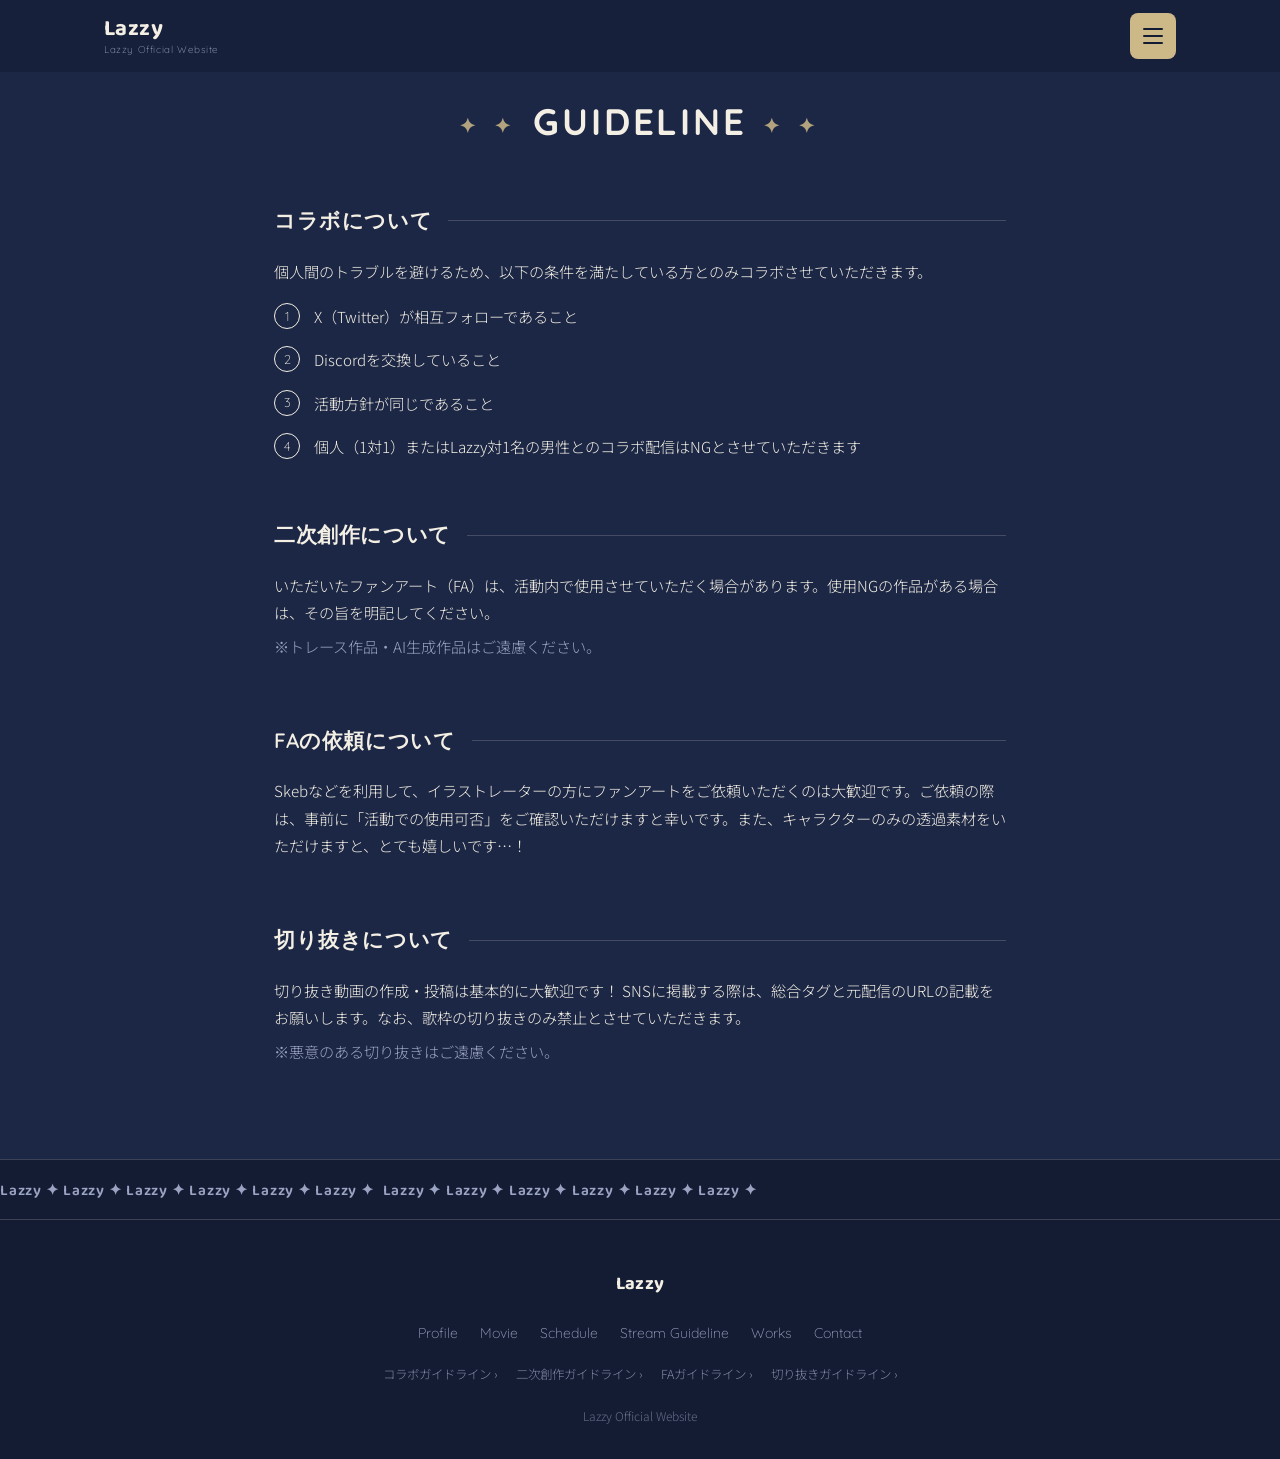
<file: lazzy-official-site/guideline.html>
<!DOCTYPE html>
<html lang="ja">
<head>
<meta charset="UTF-8">
<meta name="viewport" content="width=device-width, initial-scale=1.0">
<title>GUIDELINE｜Lazzy Official Website</title>
<meta name="description" content="Vsingerユニット「Lazzy」のコラボ・二次創作・ファンアート依頼・切り抜きに関するガイドラインです。">

<link rel="preconnect" href="https://fonts.googleapis.com">
<link rel="preconnect" href="https://fonts.gstatic.com" crossorigin>
<link href="https://fonts.googleapis.com/css2?family=Baloo+2:wght@500;700;800&family=Quicksand:wght@500;600;700&family=Noto+Sans+JP:wght@300;400;500;700&display=swap" rel="stylesheet">

<link rel="stylesheet" href="css/style.css">
</head>
<body class="page-inner">

<!-- ================= ヘッダー（ロゴ＋ハンバーガーのみ） ================= -->
<header class="site-header header-compact-always">
  <div class="header-inner">
    <a href="index.html#top" class="logo-lockup">
      <span class="logo">Lazzy</span>
      <span class="logo-sub">Lazzy Official Website</span>
    </a>

    <button class="nav-toggle" id="navToggle" aria-label="メニューを開く" aria-expanded="false" aria-controls="menuOverlay">
      <span></span><span></span><span></span>
    </button>
  </div>
</header>

<!-- ================= フルスクリーンメニュー ================= -->
<div class="menu-overlay" id="menuOverlay">
  <button class="menu-overlay-close" id="menuOverlayClose" aria-label="メニューを閉じる">&times;</button>
  <nav class="menu-overlay-nav">
    <a href="index.html#top">Top</a>
    <a href="index.html#profile">Profile</a>
    <a href="index.html#movie">Movie</a>
    <a href="index.html#schedule">Schedule</a>
    <a href="index.html#guideline">Stream Guideline</a>
    <a href="index.html#works">Works</a>
  </nav>
</div>

<!-- ================= GUIDELINE本文 ================= -->
<section class="section section-navy guideline-page">
  <div class="section-inner center">
    <h2 class="section-title starred">GUIDELINE</h2>
  </div>

  <div class="section-inner guideline-page-inner">

    <div class="guideline-block" id="collab">
      <h3 class="guideline-heading">コラボについて</h3>
      <p>個人間のトラブルを避けるため、以下の条件を満たしている方とのみコラボさせていただきます。</p>
      <ol class="rule-list">
        <li><span class="num-outline">1</span>X（Twitter）が相互フォローであること</li>
        <li><span class="num-outline">2</span>Discordを交換していること</li>
        <li><span class="num-outline">3</span>活動方針が同じであること</li>
        <li><span class="num-outline">4</span>個人（1対1）またはLazzy対1名の男性とのコラボ配信はNGとさせていただきます</li>
      </ol>
    </div>

    <div class="guideline-block" id="fanart">
      <h3 class="guideline-heading">二次創作について</h3>
      <p>いただいたファンアート（FA）は、活動内で使用させていただく場合があります。使用NGの作品がある場合は、その旨を明記してください。</p>
      <p class="guideline-note-light">※トレース作品・AI生成作品はご遠慮ください。</p>
    </div>

    <div class="guideline-block" id="fa-request">
      <h3 class="guideline-heading">FAの依頼について</h3>
      <p>Skebなどを利用して、イラストレーターの方にファンアートをご依頼いただくのは大歓迎です。ご依頼の際は、事前に「活動での使用可否」をご確認いただけますと幸いです。また、キャラクターのみの透過素材をいただけますと、とても嬉しいです…！</p>
    </div>

    <div class="guideline-block" id="kirinuki">
      <h3 class="guideline-heading">切り抜きについて</h3>
      <p>切り抜き動画の作成・投稿は基本的に大歓迎です！ SNSに掲載する際は、総合タグと元配信のURLの記載をお願いします。なお、歌枠の切り抜きのみ禁止とさせていただきます。</p>
      <p class="guideline-note-light">※悪意のある切り抜きはご遠慮ください。</p>
    </div>

  </div>
</section>

<!-- ================= マーキー ================= -->
<div class="marquee" aria-hidden="true">
  <div class="marquee-track">
    <span>Lazzy ✦ Lazzy ✦ Lazzy ✦ Lazzy ✦ Lazzy ✦ Lazzy ✦ </span>
    <span>Lazzy ✦ Lazzy ✦ Lazzy ✦ Lazzy ✦ Lazzy ✦ Lazzy ✦ </span>
  </div>
</div>

<!-- ================= フッター ================= -->
<footer class="site-footer">
  <div class="footer-inner">
    <a href="index.html#top" class="logo footer-logo">Lazzy</a>

    <nav class="footer-nav">
      <a href="index.html#profile">Profile</a>
      <a href="index.html#movie">Movie</a>
      <a href="index.html#schedule">Schedule</a>
      <a href="index.html#guideline">Stream Guideline</a>
      <a href="index.html#works">Works</a>
      <a href="mailto:your-email@example.com">Contact</a>
    </nav>

    <div class="footer-sub-links">
      <a href="#collab">コラボガイドライン &rsaquo;</a>
      <a href="#fanart">二次創作ガイドライン &rsaquo;</a>
      <a href="#fa-request">FAガイドライン &rsaquo;</a>
      <a href="#kirinuki">切り抜きガイドライン &rsaquo;</a>
    </div>

    <p class="footer-copy">Lazzy Official Website</p>
  </div>
</footer>

<script src="js/script.js"></script>
</body>
</html>
</file>
<file: lazzy-official-site/css/style.css>
/* =========================================================
   《ユニット名》公式サイト スタイルシート
   色を変えたい場合は、下の :root の中の色コード(#で始まる値)を
   書き換えるだけで、サイト全体の配色が変わります。
   ========================================================= */

:root {
  --color-navy: #1c2745;
  --color-navy-deep: #141c33;
  --color-navy-light: #2a3660;
  --color-ivory: #f7f3ea;
  --color-ivory-dark: #ece5d3;
  --color-text-dark: #262b3d;
  --color-text-light: #f3efe4;
  --color-text-muted: #9aa3c2;
  --color-text-muted-dark: #837d68;
  --color-accent: #cdb888;
  --color-gold: #cdb888;
  --color-gold-dark: #b89f70;
  --color-border-light: rgba(247, 243, 234, 0.18);
  --color-border-dark: #ddd6c2;

  --font-logo: 'Baloo 2', sans-serif;
  --font-heading: 'Quicksand', sans-serif;
  --font-body: 'Noto Sans JP', sans-serif;

  --max-width: 1120px;
}

* { box-sizing: border-box; }

html { scroll-behavior: smooth; }

@media (prefers-reduced-motion: reduce) {
  html { scroll-behavior: auto; }
  * { animation-duration: 0.01ms !important; animation-iteration-count: 1 !important; transition-duration: 0.01ms !important; }
}

body {
  margin: 0;
  font-family: var(--font-body);
  color: var(--color-text-dark);
  background: var(--color-ivory);
  line-height: 1.8;
  font-weight: 300;
}

img { max-width: 100%; display: block; }
a { color: inherit; text-decoration: none; }
h1, h2, h3 { margin: 0; }

.section-inner {
  max-width: var(--max-width);
  margin: 0 auto;
  padding: 0 24px;
}
.header-inner {
  max-width: var(--max-width);
  margin: 0 auto;
  padding: 0 24px;
}
.center { text-align: center; }

a:focus-visible,
button:focus-visible {
  outline: 2px solid var(--color-accent);
  outline-offset: 3px;
}

/* ---------- 共通見出し ---------- */
.eyebrow {
  font-family: var(--font-heading);
  font-size: 0.85rem;
  letter-spacing: 0.25em;
  text-transform: uppercase;
  color: var(--color-accent);
  margin: 0 0 8px;
}
.section-title {
  font-family: var(--font-heading);
  font-weight: 700;
  font-size: clamp(1.7rem, 4vw, 2.3rem);
  letter-spacing: 0.08em;
  margin-bottom: 18px;
}
.section-lead {
  color: var(--color-text-muted);
  max-width: 560px;
  margin: 0 auto 8px;
  font-size: 0.95rem;
}
.section-sublead {
  color: var(--color-text-muted);
  font-size: 0.82rem;
  margin: 0;
}

.section-title.starred::before,
.section-title.starred::after {
  content: '✦ ✦';
  display: inline-block;
  color: var(--color-gold);
  font-size: 0.55em;
  letter-spacing: 0.3em;
  vertical-align: middle;
  opacity: 0.85;
}
.section-title.starred::before { margin-right: 16px; }
.section-title.starred::after { margin-left: 16px; }
.section-title.starred.dark { color: var(--color-navy); }
.section-navy .section-lead,
.section-navy .eyebrow { color: var(--color-text-muted); }
.section-ivory .section-lead { color: var(--color-text-muted-dark); }

/* ---------- ヘッダー ---------- */
.site-header {
  position: fixed;
  top: 0; left: 0; right: 0;
  z-index: 100;
  background: rgba(20, 28, 51, 0.55);
  backdrop-filter: blur(8px);
}
.header-inner {
  display: flex;
  align-items: center;
  justify-content: space-between;
  height: 72px;
}
.logo {
  font-family: var(--font-logo);
  font-weight: 700;
  font-size: 1.3rem;
  color: var(--color-text-light);
  letter-spacing: 0.02em;
}
.logo-lockup {
  display: flex;
  flex-direction: column;
  line-height: 1.1;
}
.logo-lockup .logo { font-size: 1.4rem; }
.logo-sub {
  font-family: var(--font-heading);
  font-size: 0.62rem;
  letter-spacing: 0.06em;
  color: var(--color-text-muted);
  margin-top: 2px;
}
.page-inner .logo-sub,
.section-navy .logo-sub { color: var(--color-text-muted); }
.main-nav {
  display: flex;
  gap: 28px;
}
.main-nav a {
  font-family: var(--font-heading);
  font-size: 0.92rem;
  letter-spacing: 0.04em;
  color: var(--color-text-light);
  position: relative;
}
.main-nav a::after {
  content: '';
  position: absolute;
  left: 0; bottom: -6px;
  width: 0; height: 1px;
  background: var(--color-accent);
  transition: width .25s ease;
}
.main-nav a:hover::after { width: 100%; }

.nav-toggle {
  display: none;
  flex-direction: column;
  justify-content: center;
  align-items: center;
  gap: 5px;
  width: 46px; height: 46px;
  background: var(--color-gold);
  border: none;
  border-radius: 8px;
  cursor: pointer;
  padding: 0;
  transition: background .2s ease;
  flex: 0 0 auto;
}
.nav-toggle:hover { background: var(--color-gold-dark); }
.nav-toggle span {
  display: block;
  width: 20px;
  height: 2px;
  background: var(--color-navy-deep);
  border-radius: 2px;
}

/* スクロール後（TOP）／常時（下層ページ）はナビをたたんでハンバーガーのみ表示 */
.site-header.is-compact .main-nav,
.site-header.header-compact-always .main-nav {
  display: none;
}
.site-header.is-compact .nav-toggle,
.site-header.header-compact-always .nav-toggle {
  display: flex;
}

/* ---------- フルスクリーンメニュー ---------- */
.menu-overlay {
  position: fixed;
  inset: 0;
  z-index: 200;
  background: var(--color-ivory);
  display: none;
  flex-direction: column;
  align-items: flex-end;
  justify-content: center;
  padding: 40px 48px;
}
.menu-overlay.is-open { display: flex; }

.menu-overlay-close {
  position: absolute;
  top: 24px;
  right: 24px;
  width: 46px; height: 46px;
  border-radius: 8px;
  background: var(--color-navy-deep);
  color: var(--color-text-light);
  border: none;
  font-size: 1.6rem;
  line-height: 1;
  cursor: pointer;
}

.menu-overlay-nav {
  display: flex;
  flex-direction: column;
  align-items: flex-end;
  gap: 18px;
}
.menu-overlay-nav a {
  font-family: var(--font-heading);
  font-weight: 600;
  font-size: clamp(1.6rem, 4vw, 2.1rem);
  color: var(--color-navy);
  letter-spacing: 0.03em;
}
.menu-overlay-nav a:hover { color: var(--color-gold-dark); }

/* ---------- ヒーロー ---------- */
.hero {
  position: relative;
  min-height: 100vh;
  display: flex;
  flex-direction: column;
  align-items: center;
  justify-content: flex-end;
  text-align: center;
  padding: 140px 24px 64px;
  overflow: hidden;
  background:
    radial-gradient(ellipse at 50% 20%, #3a4a80 0%, transparent 55%),
    linear-gradient(180deg, #1c2745 0%, #141c33 100%);
}

.hero-stars {
  position: absolute;
  inset: 0;
  background-image:
    radial-gradient(1.5px 1.5px at 20% 30%, #fff, transparent),
    radial-gradient(1.5px 1.5px at 75% 15%, #fff, transparent),
    radial-gradient(1px 1px at 60% 45%, #fff, transparent),
    radial-gradient(1.5px 1.5px at 85% 60%, #fff, transparent),
    radial-gradient(1px 1px at 10% 70%, #fff, transparent),
    radial-gradient(1.5px 1.5px at 40% 12%, #fff, transparent),
    radial-gradient(1px 1px at 92% 35%, #fff, transparent),
    radial-gradient(1.5px 1.5px at 30% 85%, #fff, transparent);
  opacity: 0.55;
  animation: twinkle 5s ease-in-out infinite alternate;
}
@keyframes twinkle {
  from { opacity: 0.3; }
  to { opacity: 0.7; }
}

.hero-orbit {
  position: absolute;
  top: 8%;
  left: 50%;
  width: 640px;
  height: 640px;
  transform: translateX(-50%);
  border: 1px solid var(--color-border-light);
  border-radius: 50%;
}

.hero-art {
  position: relative;
  width: min(420px, 78vw);
  margin-bottom: 28px;
}

.hero-inner { position: relative; max-width: 640px; }

.hero-tagline {
  font-family: var(--font-heading);
  font-weight: 500;
  font-size: clamp(1rem, 2.4vw, 1.3rem);
  color: var(--color-text-light);
  letter-spacing: 0.06em;
  margin: 0;
}

.hero-social {
  position: absolute;
  left: 28px;
  bottom: 100px;
  display: flex;
  flex-direction: column;
  gap: 14px;
}
.hero-social a {
  width: 38px; height: 38px;
  display: flex; align-items: center; justify-content: center;
  border-radius: 50%;
  border: 1px solid var(--color-border-light);
  color: var(--color-text-light);
  transition: background .2s ease, border-color .2s ease;
}
.hero-social a:hover {
  background: rgba(247,243,234,0.1);
  border-color: var(--color-accent);
}

/* ---------- マーキー ---------- */
.marquee {
  background: var(--color-navy-deep);
  overflow: hidden;
  white-space: nowrap;
  padding: 14px 0;
  border-top: 1px solid var(--color-border-light);
  border-bottom: 1px solid var(--color-border-light);
}
.marquee-track {
  display: inline-flex;
  animation: scroll-left 26s linear infinite;
}
.marquee-track span {
  font-family: var(--font-logo);
  font-weight: 600;
  font-size: 0.95rem;
  letter-spacing: 0.05em;
  color: var(--color-text-muted);
  padding-right: 8px;
}
@keyframes scroll-left {
  from { transform: translateX(0); }
  to { transform: translateX(-50%); }
}

/* ---------- セクション共通（ネイビー／アイボリー） ---------- */
.section { padding: 88px 0; }
.section-navy {
  background: var(--color-navy);
  color: var(--color-text-light);
}
.section-navy .section-title { color: var(--color-text-light); }
.section-ivory {
  background: var(--color-ivory);
  color: var(--color-text-dark);
}

#members { margin-top: 72px; }

/* ---------- メンバー ---------- */
.member-row {
  display: flex;
  align-items: center;
  gap: 48px;
  max-width: 760px;
  margin: 0 auto 56px;
}
.member-row-reverse { flex-direction: row-reverse; }
.member-row:last-child { margin-bottom: 0; }

.member-photo {
  flex: 0 0 200px;
  border-radius: 50%;
  overflow: hidden;
  width: 200px;
  aspect-ratio: 1 / 1;
  border: 1px solid var(--color-border-light);
}
.member-photo img { width: 100%; height: 100%; object-fit: cover; }

.member-info { flex: 1; }
.member-row-reverse .member-info { text-align: right; }

.member-name {
  font-family: var(--font-heading);
  font-size: 1.3rem;
  letter-spacing: 0.04em;
  margin-bottom: 12px;
}
.member-desc {
  font-size: 0.9rem;
  color: var(--color-text-muted);
  margin-bottom: 18px;
}
.member-actions {
  display: flex;
  align-items: center;
  gap: 18px;
}
.member-row-reverse .member-actions { justify-content: flex-end; }

.member-sns {
  display: flex;
  gap: 14px;
}
.member-sns a {
  color: var(--color-text-light);
  opacity: 0.75;
  transition: opacity .2s ease;
}
.member-sns a:hover { opacity: 1; }

.btn-more {
  display: inline-block;
  background: var(--color-gold);
  color: var(--color-navy-deep);
  font-family: var(--font-heading);
  font-weight: 600;
  font-size: 0.78rem;
  letter-spacing: 0.08em;
  padding: 8px 22px;
  border-radius: 3px;
  transition: background .2s ease;
}
.btn-more:hover { background: var(--color-gold-dark); }
.btn-more-lg {
  margin-top: 36px;
  padding: 14px 34px;
  font-size: 0.85rem;
}

/* ---------- 動画パネル ---------- */
#movie { margin-top: 80px; }
.movie-panel {
  background: var(--color-ivory);
  color: var(--color-text-dark);
  border-radius: 8px;
  padding: 56px 40px;
}
.movie-panel .section-lead { color: var(--color-text-muted-dark); }

.movie-grid {
  display: grid;
  grid-template-columns: repeat(2, minmax(0, 1fr));
  gap: 28px;
  margin-top: 36px;
}
.movie-item { margin: 0; }
.movie-frame {
  position: relative;
  width: 100%;
  padding-top: 56.25%;
  background: #000;
  border-radius: 4px;
  overflow: hidden;
}
.movie-frame iframe {
  position: absolute;
  top: 0; left: 0;
  width: 100%; height: 100%;
  border: 0;
}
.movie-item figcaption {
  margin-top: 10px;
  font-size: 0.88rem;
  color: var(--color-text-muted-dark);
}

/* ---------- スケジュール ---------- */
#schedule { margin-top: 80px; }
.schedule-panel {
  background: var(--color-ivory);
  border-radius: 8px;
  overflow: hidden;
  max-width: 720px;
  margin: 24px auto 0;
}
.schedule-panel img { width: 100%; }

/* ---------- 配信ガイドライン ---------- */
.guideline-inner { max-width: 760px; }
.guideline-list {
  list-style: none;
  margin: 40px 0 0;
  padding: 0;
  display: flex;
  flex-direction: column;
  gap: 20px;
}
.guideline-list > li {
  display: flex;
  align-items: flex-start;
  gap: 14px;
  font-size: 0.98rem;
}
.guideline-list .num {
  flex: 0 0 26px;
  height: 26px;
  border-radius: 50%;
  background: var(--color-navy);
  color: var(--color-text-light);
  font-family: var(--font-heading);
  font-size: 0.82rem;
  display: flex;
  align-items: center;
  justify-content: center;
}
.guideline-sub {
  list-style: none;
  margin: 10px 0 0;
  padding: 0;
  color: var(--color-text-muted-dark);
  font-size: 0.9rem;
  display: flex;
  flex-direction: column;
  gap: 4px;
}
.guideline-sub li::before { content: '・'; }
.guideline-note {
  font-size: 0.82rem;
  color: var(--color-text-muted-dark);
  margin: 8px 0 0;
}

/* ---------- 活動実績 ---------- */
.works-inner { max-width: 640px; }
.works-list {
  list-style: none;
  margin: 32px 0 0;
  padding: 0;
  display: flex;
  flex-direction: column;
  gap: 22px;
}
.works-group time {
  display: block;
  font-family: var(--font-heading);
  color: var(--color-accent);
  letter-spacing: 0.05em;
  margin-bottom: 6px;
}
.works-group ul {
  list-style: none;
  margin: 0;
  padding: 0;
}
.works-group ul li {
  padding-left: 1.2em;
  position: relative;
  font-size: 0.95rem;
}
.works-group ul li::before {
  content: '・';
  position: absolute;
  left: 0;
}

/* ---------- 下層ページ（GUIDELINE） ---------- */
.guideline-page-inner {
  max-width: 780px;
  display: flex;
  flex-direction: column;
  gap: 56px;
  margin-top: 48px;
}
.guideline-block p {
  font-size: 0.95rem;
  margin: 0 0 6px;
}
.guideline-heading {
  font-family: var(--font-heading);
  font-weight: 600;
  font-size: 1.3rem;
  letter-spacing: 0.03em;
  display: flex;
  align-items: center;
  gap: 16px;
  margin-bottom: 18px;
}
.guideline-heading::after {
  content: '';
  flex: 1;
  height: 1px;
  background: var(--color-border-light);
  position: relative;
}
.guideline-note-light {
  color: var(--color-text-muted);
  font-size: 0.85rem;
}

.rule-list {
  list-style: none;
  margin: 18px 0 0;
  padding: 0;
  display: flex;
  flex-direction: column;
  gap: 16px;
}
.rule-list li {
  display: flex;
  align-items: flex-start;
  gap: 14px;
  font-size: 0.95rem;
}
.num-outline {
  flex: 0 0 26px;
  height: 26px;
  border-radius: 50%;
  border: 1px solid var(--color-text-light);
  color: var(--color-text-light);
  font-family: var(--font-heading);
  font-size: 0.8rem;
  display: flex;
  align-items: center;
  justify-content: center;
}

/* ---------- フッター ---------- */
.site-footer {
  background: var(--color-navy-deep);
  color: var(--color-text-muted);
  padding: 48px 24px 32px;
}
.footer-inner {
  max-width: var(--max-width);
  margin: 0 auto;
  text-align: center;
}
.footer-logo {
  font-size: 1.15rem;
  margin-bottom: 20px;
  display: inline-block;
}
.footer-nav {
  display: flex;
  flex-wrap: wrap;
  justify-content: center;
  gap: 22px;
  margin-bottom: 16px;
  font-family: var(--font-heading);
  font-size: 0.88rem;
}
.footer-sub-links {
  display: flex;
  flex-wrap: wrap;
  justify-content: center;
  gap: 18px;
  font-size: 0.78rem;
  margin-bottom: 20px;
  color: var(--color-text-muted);
  opacity: 0.8;
}
.footer-copy {
  font-size: 0.75rem;
  margin: 0;
  opacity: 0.6;
}

/* =========================================================
   レスポンシブ
   ========================================================= */
@media (max-width: 860px) {
  .movie-grid { grid-template-columns: 1fr; }
  .movie-panel { padding: 40px 24px; }
}

@media (max-width: 700px) {
  /* スマホ幅では常にハンバーガー表示（フルスクリーンメニューを使用） */
  .main-nav { display: none; }
  .nav-toggle { display: flex; }

  .hero-social { left: 16px; bottom: 90px; }
  .hero-orbit { width: 440px; height: 440px; }
}

@media (max-width: 700px) {
  .member-row,
  .member-row-reverse {
    flex-direction: column;
    text-align: center;
    gap: 20px;
  }
  .member-row-reverse .member-info,
  .member-info { text-align: center; }
  .member-actions,
  .member-row-reverse .member-actions { justify-content: center; }

  .menu-overlay { align-items: center; padding: 32px 24px; }
  .menu-overlay-nav { align-items: center; }
}

@media (max-width: 480px) {
  .member-photo { width: 150px; flex-basis: 150px; }
  .section { padding: 64px 0; }
  .guideline-list > li { font-size: 0.9rem; }
  .section-title.starred::before,
  .section-title.starred::after { display: none; }
}
</file>
<file: css/style.css>
/* =========================================================
   Lazzy 公式サイト スタイルシート
   色を変えたい場合は、下の :root の中の色コード(#で始まる値)を
   書き換えるだけで、サイト全体の配色が変わります。
   ========================================================= */

:root {
  --color-navy: #1c2745;
  --color-navy-deep: #141c33;
  --color-navy-deep-rgb: 20, 28, 51;
  --color-ivory: #f7f6f2;
  --color-ivory-rgb: 247, 246, 242;
  --color-text-dark: #2d3a5a;
  --color-text-light: #ffffff;
  --color-text-muted: #ffffff;
  --color-text-muted-dark: #2d3a5a;
  --color-accent: #cdb888;
  --color-gold: #cdb888;
  --color-gold-rgb: 205, 184, 136;
  --color-gold-dark: #b89f70;
  --color-border-light: rgba(var(--color-ivory-rgb), 0.18);
  --color-white: #ffffff;
  --color-white-rgb: 255, 255, 255;
  --color-black: #000000;
  --color-black-rgb: 0, 0, 0;
  --color-date-gray: #d3d3d3;
  --color-chip-gray: #d3d3d3;
  --color-chip-text: #ababab;

  --color-hero-navy: #2d3a5a;
  --color-hero-navy-rgb: 45, 58, 90;
  --color-hero-gold: #d5c28a;
  --color-hero-gold-rgb: 213, 194, 138;
  --color-gold-edge: #bea65f;
  --color-gold-shade: #bca258;
  --color-totop-shade: #a5925b;
  --color-marquee-navy: #1d253a;
  --color-marquee-navy-rgb: 29, 37, 58;
  --color-glow-rgb: 255, 190, 0;

  --font-logo: 'Comfortaa', 'Zen Kaku Gothic New', sans-serif;
  --font-heading: 'Comfortaa', 'Zen Kaku Gothic New', sans-serif;
  --font-body: 'Zen Kaku Gothic New', 'Comfortaa', sans-serif;
  --font-jp: 'Zen Kaku Gothic New', sans-serif;
  --font-display: 'Ibarra Real Nova', serif;

  /* ボタンや選択中の項目に使う金色グラデーション（両端を少し暗く） */
  --gradient-gold: linear-gradient(90deg, var(--color-gold-edge) 0%, var(--color-hero-gold) 50%, var(--color-gold-edge) 100%);
  --shadow-soft: 0 0 30px rgba(var(--color-black-rgb), 0.08);
  --noise-opacity: 0.05;
  --bg-stars-opacity: 0.5;

  /* マスク用アイコン（SVGを直接埋め込み。ファイルを直接開いたときもマスクが効くように） */
  --icon-sparkle: url("data:image/svg+xml,%3Csvg xmlns='http://www.w3.org/2000/svg' viewBox='0 0 40 42'%3E%3Cpath d='M20.02 0s-.1 11.08 4.72 14.6C29.56 18.13 40 14.6 40 14.6s-10.5 3.32-12.35 9.03c-1.84 5.7 4.72 14.6 4.72 14.6s-6.39-9.03-12.35-9.03-12.35 9.03-12.35 9.03 6.56-8.9 4.72-14.6C10.55 17.92.05 14.6.05 14.6s10.44 3.53 15.26 0C20.13 11.08 20.02 0 20.02 0Z' fill='%23fff'/%3E%3Cpath d='M39.86 27.7s-10.35-3.7-15.23-.25c-4.87 3.45-4.96 14.55-4.96 14.55s.3-11.1-4.45-14.71C10.48 23.68 0 27.04 0 27.04s10.54-3.16 12.48-8.84C14.42 12.51 8.03 3.49 8.03 3.49s6.21 9.15 12.16 9.25c5.95.1 12.48-8.84 12.48-8.84s-6.7 8.81-4.97 14.55c1.74 5.75 12.16 9.25 12.16 9.25Z' fill='%23fff'/%3E%3C/svg%3E");
  --icon-chevron: url("data:image/svg+xml,%3Csvg xmlns='http://www.w3.org/2000/svg' viewBox='0 0 6 9' fill='none'%3E%3Cpath d='M.75.75 4.5 4.5.75 8.25' stroke='%23fff' stroke-width='1.5' stroke-linecap='round' stroke-linejoin='round'/%3E%3C/svg%3E");

  --max-width: 1120px;
  --content-width: 800px;
}

* { box-sizing: border-box; }

html { scroll-behavior: smooth; }

@media (prefers-reduced-motion: reduce) {
  html { scroll-behavior: auto; }
  * { animation-duration: 0.01ms !important; animation-iteration-count: 1 !important; transition-duration: 0.01ms !important; }
}

body {
  margin: 0;
  font-family: var(--font-body);
  color: var(--color-text-dark);
  background: var(--color-hero-navy);
  line-height: 1.8;
  font-weight: 300;
}
body.menu-open {
  overflow: hidden;
}
body.menu-open .nav-toggle {
  opacity: 1;
  transform: scale(1);
  pointer-events: auto;
}

img { max-width: 100%; display: block; }
[hidden] { display: none !important; }
a { color: inherit; text-decoration: none; }
h1, h2, h3 { margin: 0; }

.visually-hidden {
  position: absolute;
  width: 1px;
  height: 1px;
  padding: 0;
  margin: -1px;
  overflow: hidden;
  clip: rect(0, 0, 0, 0);
  white-space: nowrap;
  border: 0;
}

.section-inner {
  position: relative;
  z-index: 1;
  max-width: calc(var(--content-width) + 48px);
  margin: 0 auto;
  padding: 0 24px;
}
.section-inner-wide { max-width: 1158px; }
.center { text-align: center; }

a:focus-visible,
button:focus-visible,
.yt:focus-visible {
  outline: 2px solid var(--color-accent);
  outline-offset: 3px;
}

/* ---------- 星アイコン（MVの星と同じ「✦」の文字で描く。大きさは各所の font-size で調整） ---------- */
.sub-heading::before,
.sub-heading::after,
.btn-more::after,
.num-star::before,
.works-item::before,
.footer-totop-star::before,
.creators-star::before,
.music-title::before,
.music-title::after {
  content: '✦';
  display: flex;
  align-items: center;
  justify-content: center;
  font-family: var(--font-body);
  font-weight: 400;
  font-style: normal;
  line-height: 1;
  letter-spacing: 0;
  color: currentColor;
}

/* ---------- 共通見出し ---------- */
.section-title {
  display: flex;
  align-items: center;
  justify-content: center;
  gap: 16px;
  font-family: var(--font-heading);
  font-weight: 400;
  font-size: 40px;
  line-height: 1.125;
  letter-spacing: 0;
  margin-bottom: 40px;
  opacity: 0;
  transform: translateY(24px);
  transition: opacity .7s ease, transform .7s ease;
}
.section-title.is-visible {
  opacity: 1;
  transform: translateY(0);
}

/* 見出しの左右の線（タイトル側がはっきりしていて、外側に向かって透明になる） */
.section-title.starred::before,
.section-title.starred::after {
  content: '';
  flex: 0 0 auto;
  width: 120px;
  height: 1px;
  opacity: 0.7;
}
.section-title.starred::before { background: linear-gradient(90deg, transparent, currentColor); }
.section-title.starred::after { background: linear-gradient(90deg, currentColor, transparent); }
.section-title.starred.dark { color: var(--color-text-dark); }

/* ---------- スクロール表示アニメーション（汎用） ---------- */
.reveal {
  opacity: 0;
  transform: translateY(24px);
  transition: opacity .7s ease, transform .7s ease;
}
.reveal.is-visible {
  opacity: 1;
  transform: translateY(0);
}
.reveal-d1 { transition-delay: .15s; }

.reveal-stagger > .reveal-item {
  opacity: 0;
  transform: translateY(24px);
  transition: opacity .6s ease, transform .6s ease;
}
.reveal-stagger.is-visible > .reveal-item {
  opacity: 1;
  transform: translateY(0);
}
.reveal-stagger > .reveal-item:nth-child(1) { transition-delay: 0s; }
.reveal-stagger > .reveal-item:nth-child(2) { transition-delay: .1s; }
.reveal-stagger > .reveal-item:nth-child(3) { transition-delay: .2s; }
.reveal-stagger > .reveal-item:nth-child(4) { transition-delay: .3s; }
.reveal-stagger > .reveal-item:nth-child(5) { transition-delay: .4s; }
.reveal-stagger > .reveal-item:nth-child(6) { transition-delay: .5s; }
.reveal-stagger > .reveal-item:nth-child(7) { transition-delay: .6s; }
.reveal-stagger > .reveal-item:nth-child(8) { transition-delay: .7s; }

.section-lead {
  color: var(--color-text-muted);
  margin: 0 auto 24px;
  font-size: 24px;
  font-weight: 400;
  line-height: 1.45;
  white-space: nowrap;
}
.sp-break { display: none; }
.section-sublead {
  color: var(--color-text-muted);
  font-size: 16px;
  margin: 0;
}
.section-ivory .section-lead { color: var(--color-text-muted-dark); }

/* ---------- 区切り線（中央が一番濃く、両端に向かって透明になる） ---------- */
.section-divider {
  --divider-rgb: var(--color-white-rgb);
  position: relative;
  max-width: 762px;
  height: 27px;
  margin: 40px auto 0;
  background: linear-gradient(90deg, rgba(var(--divider-rgb), 0), rgba(var(--divider-rgb), 0.5) 50%, rgba(var(--divider-rgb), 0)) center / 100% 1px no-repeat;
}
.section-ivory .section-divider { --divider-rgb: var(--color-hero-navy-rgb); }

/* ---------- 小見出し（星＋テキスト） ---------- */
.sub-heading {
  display: flex;
  align-items: center;
  justify-content: center;
  gap: 8px;
  font-family: var(--font-jp);
  font-weight: 400;
  font-size: 24px;
  line-height: 1.45;
  margin: 0 0 24px;
}
.sub-heading::before,
.sub-heading::after {
  flex: 0 0 20px;
  width: 20px;
  height: 20px;
  font-size: 18px;
}

/* ---------- ヘッダー ---------- */
.site-header {
  position: fixed;
  top: 0; left: 0; right: 0;
  z-index: 100;
  background: transparent;
  transition: background .3s ease, backdrop-filter .3s ease;
}
.header-inner {
  display: flex;
  align-items: flex-start;
  justify-content: space-between;
  height: 112px;
  padding: 16px 40px 0;
}
.logo-lockup {
  display: flex;
  flex-direction: column;
  align-items: flex-start;
  line-height: 1.1;
}
.logo-img {
  display: block;
  height: 48px;
  width: auto;
  mix-blend-mode: screen;
}
.logo-sub {
  font-family: var(--font-heading);
  font-size: 16px;
  letter-spacing: 0.06em;
  color: var(--color-text-muted);
  margin-top: 2px;
  transition: color .3s ease;
}
/* 明るい背景の上に来たら紺色のロゴに切り替える（is-on-light は js/script.js が付ける） */
.site-header .logo-lockup { position: relative; }
.site-header .logo-img { transition: opacity .3s ease; }
.site-header .logo-img-dark {
  position: absolute;
  top: 0;
  left: 0;
  mix-blend-mode: normal;
  opacity: 0;
}
.site-header.is-on-light .logo-img { opacity: 0; }
.site-header.is-on-light .logo-img-dark { opacity: 1; }
.site-header.is-on-light .logo-sub { color: var(--color-text-dark); }
.main-nav {
  display: flex;
  flex-direction: column;
  align-items: flex-end;
  gap: 24px;
  margin-top: 24px;
  opacity: 1;
  transform: translateY(0);
  transition: opacity .3s ease, transform .3s ease;
}
.main-nav a {
  font-family: var(--font-heading);
  font-size: 36px;
  line-height: 1.11;
  color: var(--color-text-light);
  position: relative;
}
.main-nav a::after {
  content: '';
  position: absolute;
  left: 0; bottom: -6px;
  width: 0; height: 1px;
  background: var(--color-accent);
  transition: width .25s ease;
}
.main-nav a:hover::after { width: 100%; }

.nav-toggle {
  display: flex;
  position: fixed;
  top: 16px;
  right: 40px;
  z-index: 300;
  flex-direction: column;
  justify-content: center;
  align-items: center;
  gap: 8.8px;
  width: 79px; height: 79px;
  background: var(--gradient-gold);
  box-shadow: var(--shadow-soft);
  border: none;
  border-radius: 8px;
  cursor: pointer;
  padding: 0;
  opacity: 0;
  transform: scale(.9);
  pointer-events: none;
  transition: filter .3s ease, opacity .3s ease, transform .3s ease;
  flex: 0 0 auto;
}
.nav-toggle:hover { filter: brightness(1.06); }
.nav-toggle span {
  display: block;
  width: 32px;
  height: 1.5px;
  background: var(--color-text-dark);
  border-radius: 2px;
  transition: transform .3s ease, opacity .3s ease, background-color .3s ease;
}
.nav-toggle.is-active {
  background: var(--color-hero-navy);
}
.nav-toggle.is-active span {
  background: var(--color-ivory);
}
.nav-toggle.is-active span:nth-child(1) { transform: translateY(10.3px) rotate(45deg); }
.nav-toggle.is-active span:nth-child(2) { opacity: 0; }
.nav-toggle.is-active span:nth-child(3) { transform: translateY(-10.3px) rotate(-45deg); }

/* スクロール後（TOP）／常時（下層ページ）はナビをたたんでハンバーガーのみ表示 */
.site-header.is-compact .main-nav,
.site-header.header-compact-always .main-nav {
  opacity: 0;
  transform: translateY(-8px);
  pointer-events: none;
}
.site-header.is-compact ~ .nav-toggle,
.site-header.header-compact-always ~ .nav-toggle {
  opacity: 1;
  transform: scale(1);
  pointer-events: auto;
}

/* ---------- フルスクリーンメニュー ---------- */
.menu-overlay {
  position: fixed;
  inset: 0;
  z-index: 200;
  background: var(--color-ivory);
  display: flex;
  flex-direction: column;
  align-items: flex-end;
  justify-content: flex-start;
  padding: 151px 40px 40px;
  overflow-y: auto;
  opacity: 0;
  visibility: hidden;
  transform: translateY(-24px);
  transition: opacity .35s ease, transform .35s ease, visibility 0s linear .35s;
  pointer-events: none;
}
.menu-overlay.is-open {
  opacity: 1;
  visibility: visible;
  transform: translateY(0);
  transition: opacity .35s ease, transform .35s ease, visibility 0s linear 0s;
  pointer-events: auto;
}

.menu-overlay-nav {
  display: flex;
  flex-direction: column;
  align-items: flex-end;
  gap: 24px;
}
.menu-overlay-nav a {
  font-family: var(--font-heading);
  font-weight: normal;
  font-size: 36px;
  line-height: 1.11;
  color: var(--color-text-dark);
  opacity: 0;
  transform: translateX(24px);
  transition: opacity .35s ease, transform .35s ease, color .2s ease;
}
.menu-overlay.is-open .menu-overlay-nav a {
  opacity: 1;
  transform: translateX(0);
}
.menu-overlay-nav a:nth-child(1) { transition-delay: .1s; }
.menu-overlay-nav a:nth-child(2) { transition-delay: .15s; }
.menu-overlay-nav a:nth-child(3) { transition-delay: .2s; }
.menu-overlay-nav a:nth-child(4) { transition-delay: .25s; }
.menu-overlay-nav a:nth-child(5) { transition-delay: .3s; }
.menu-overlay-nav a:nth-child(6) { transition-delay: .35s; }
.menu-overlay-nav a:nth-child(7) { transition-delay: .4s; }
.menu-overlay-nav a:nth-child(8) { transition-delay: .45s; }
.menu-overlay-nav a:nth-child(9) { transition-delay: .5s; }
.menu-overlay-nav a:hover { color: var(--color-gold-dark); }

/* ---------- ページローダー ---------- */
.page-loader {
  position: fixed;
  inset: 0;
  width: 100vw;
  height: 100vh;
  width: 100dvw;
  height: 100dvh;
  z-index: 500;
  display: flex;
  flex-direction: column;
  align-items: center;
  justify-content: center;
  gap: 24px;
  overflow: hidden;
  background:
    linear-gradient(0deg, rgba(var(--color-hero-gold-rgb), 0.5) 0%, rgba(var(--color-hero-gold-rgb), 0) 55%),
    var(--color-hero-navy);
  -webkit-mask-image: radial-gradient(circle at center, transparent 0%, black 0%);
  mask-image: radial-gradient(circle at center, transparent 0%, black 0%);
  transition: visibility 0s linear .5s;
}
.page-loader.is-hidden {
  visibility: hidden;
  pointer-events: none;
  animation: page-loader-iris-out .5s ease forwards;
}
@keyframes page-loader-iris-out {
  0%   { -webkit-mask-image: radial-gradient(circle at center, transparent 0%, black 0%);   mask-image: radial-gradient(circle at center, transparent 0%, black 0%); }
  10%  { -webkit-mask-image: radial-gradient(circle at center, transparent 10%, black 10%); mask-image: radial-gradient(circle at center, transparent 10%, black 10%); }
  20%  { -webkit-mask-image: radial-gradient(circle at center, transparent 20%, black 20%); mask-image: radial-gradient(circle at center, transparent 20%, black 20%); }
  30%  { -webkit-mask-image: radial-gradient(circle at center, transparent 30%, black 30%); mask-image: radial-gradient(circle at center, transparent 30%, black 30%); }
  40%  { -webkit-mask-image: radial-gradient(circle at center, transparent 40%, black 40%); mask-image: radial-gradient(circle at center, transparent 40%, black 40%); }
  50%  { -webkit-mask-image: radial-gradient(circle at center, transparent 50%, black 50%); mask-image: radial-gradient(circle at center, transparent 50%, black 50%); }
  60%  { -webkit-mask-image: radial-gradient(circle at center, transparent 60%, black 60%); mask-image: radial-gradient(circle at center, transparent 60%, black 60%); }
  70%  { -webkit-mask-image: radial-gradient(circle at center, transparent 70%, black 70%); mask-image: radial-gradient(circle at center, transparent 70%, black 70%); }
  80%  { -webkit-mask-image: radial-gradient(circle at center, transparent 80%, black 80%); mask-image: radial-gradient(circle at center, transparent 80%, black 80%); }
  90%  { -webkit-mask-image: radial-gradient(circle at center, transparent 90%, black 90%); mask-image: radial-gradient(circle at center, transparent 90%, black 90%); }
  100% { -webkit-mask-image: radial-gradient(circle at center, transparent 100%, black 100%); mask-image: radial-gradient(circle at center, transparent 100%, black 100%); }
}
.page-loader-logo {
  position: relative;
  z-index: 1;
  width: 160px;
  height: auto;
  mix-blend-mode: screen;
  filter: drop-shadow(0 0 16px rgba(var(--color-white-rgb), 0.3));
}
.page-loader-dots {
  position: relative;
  z-index: 1;
  display: flex;
  gap: 14px;
  font-size: 20px;
  color: var(--color-hero-gold);
}
.page-loader-dots span {
  display: inline-block;
  opacity: 0.3;
  animation: page-loader-dot-pulse 0.9s ease-in-out infinite;
}
.page-loader-dots span:nth-child(1) { animation-delay: 0s; }
.page-loader-dots span:nth-child(2) { animation-delay: .15s; }
.page-loader-dots span:nth-child(3) { animation-delay: .3s; }
@keyframes page-loader-dot-pulse {
  0%, 100% { opacity: 0.3; transform: scale(0.8); }
  50% { opacity: 1; transform: scale(1.3); }
}

/* ---------- ヒーロー ---------- */
.hero {
  position: relative;
  height: 810px;
  text-align: center;
  overflow: hidden;
  background:
    linear-gradient(0deg, rgba(var(--color-hero-gold-rgb), 0.5) 0%, rgba(var(--color-hero-gold-rgb), 0) 55%),
    var(--color-hero-navy);
}

.hero-star {
  position: absolute;
  z-index: 1;
  color: var(--color-white);
  opacity: 0.85;
  animation: twinkle 4s ease-in-out infinite alternate;
}
.hero-star-1 { top: 9%; left: 14%; font-size: 15px; animation-delay: .3s; }
.hero-star-2 { top: 16%; right: 12%; font-size: 11px; animation-delay: 1.1s; }
.hero-star-3 { bottom: 32%; left: 7%; font-size: 12px; animation-delay: .7s; }
.hero-star-4 { top: 28%; left: 24%; font-size: 9px;  animation-delay: 1.8s; }
.hero-star-5 { top: 8%;  left: 42%; font-size: 10px; animation-delay: .5s; }
.hero-star-6 { top: 34%; right: 8%; font-size: 13px; animation-delay: 2.2s; }
.hero-star-7 { bottom: 22%; right: 22%; font-size: 10px; animation-delay: 1.4s; }
.hero-star-8 { top: 20%; right: 40%; font-size: 8px;  animation-delay: .9s; }
.hero-star-9 { bottom: 40%; left: 30%; font-size: 9px;  animation-delay: 2.6s; }

.hero-shooting-star {
  position: absolute;
  width: 160px;
  height: 1px;
  z-index: 1;
  background: linear-gradient(90deg, transparent, rgba(var(--color-white-rgb), 0.9));
  opacity: 0;
  animation-name: shooting-star;
  animation-timing-function: ease-in;
  animation-iteration-count: infinite;
}
.hero-shooting-star-1 { top: 6%;  right: 4%;  width: 170px; animation-duration: 6s;   animation-delay: 0s; }
.hero-shooting-star-2 { top: 15%; right: 32%; width: 110px; animation-duration: 7.5s; animation-delay: 2.4s; }
.hero-shooting-star-3 { top: 4%;  left: 16%;  width: 130px; animation-duration: 8.2s; animation-delay: 4.8s; }
.hero-shooting-star-4 { top: 22%; right: 14%; width: 90px;  animation-duration: 5.4s; animation-delay: 1.2s; }

@keyframes shooting-star {
  0%   { transform: translate(0, 0) rotate(-32deg); opacity: 0; }
  4%   { opacity: 1; }
  18%  { opacity: 1; }
  28%  { transform: translate(-220px, 140px) rotate(-32deg); opacity: 0; }
  100% { opacity: 0; }
}

.hero-stars {
  position: absolute;
  inset: 0;
  background-image:
    radial-gradient(1.5px 1.5px at 20% 30%, var(--color-white), transparent),
    radial-gradient(1.5px 1.5px at 75% 15%, var(--color-white), transparent),
    radial-gradient(1px 1px at 60% 45%, var(--color-white), transparent),
    radial-gradient(1.5px 1.5px at 85% 60%, var(--color-white), transparent),
    radial-gradient(1px 1px at 10% 70%, var(--color-white), transparent),
    radial-gradient(1.5px 1.5px at 40% 12%, var(--color-white), transparent),
    radial-gradient(1px 1px at 92% 35%, var(--color-white), transparent),
    radial-gradient(1.5px 1.5px at 30% 85%, var(--color-white), transparent),
    radial-gradient(1px 1px at 5% 45%, var(--color-white), transparent),
    radial-gradient(1.5px 1.5px at 55% 8%, var(--color-white), transparent),
    radial-gradient(1px 1px at 68% 78%, var(--color-white), transparent),
    radial-gradient(1.5px 1.5px at 95% 80%, var(--color-white), transparent),
    radial-gradient(1px 1px at 25% 55%, var(--color-white), transparent),
    radial-gradient(1.5px 1.5px at 48% 92%, var(--color-white), transparent),
    radial-gradient(1px 1px at 80% 5%, var(--color-white), transparent),
    radial-gradient(1.5px 1.5px at 15% 92%, var(--color-white), transparent);
  opacity: 0.55;
  animation: twinkle 5s ease-in-out infinite alternate;
}
@keyframes twinkle {
  from { opacity: 0.3; }
  to { opacity: 0.7; }
}

.hero-orbit {
  position: absolute;
  top: 50%;
  left: 50%;
  border: 1px solid var(--color-border-light);
  border-radius: 50%;
  animation-name: orbit-spin;
  animation-timing-function: linear;
  animation-iteration-count: infinite;
}
.hero-orbit::before {
  content: '';
  position: absolute;
  top: -3px;
  left: 50%;
  width: 6px;
  height: 6px;
  margin-left: -3px;
  border-radius: 50%;
  background: var(--color-gold);
  box-shadow: 0 0 8px 2px rgba(var(--color-gold-rgb), 0.6);
}
.hero-orbit-1 {
  width: min(1100px, 130vw);
  height: min(1100px, 130vw);
  animation-duration: 70s;
}
.hero-orbit-2 {
  width: min(820px, 100vw);
  height: min(820px, 100vw);
  opacity: 0.75;
  animation-duration: 50s;
  animation-direction: reverse;
}
.hero-orbit-3 {
  width: min(540px, 72vw);
  height: min(540px, 72vw);
  opacity: 0.55;
  animation-duration: 34s;
}
@keyframes orbit-spin {
  from { transform: translate(-50%, -50%) rotate(0deg); }
  to { transform: translate(-50%, -50%) rotate(360deg); }
}

.hero-art {
  position: absolute;
  top: -31px;
  left: 50%;
  width: 969px;
  aspect-ratio: 2278 / 2962;
  z-index: 1;
  pointer-events: none;
  opacity: 0;
}
body.content-revealed .hero-art {
  animation: hero-art-in 1.1s ease-out both;
}
.hero-art img { display: block; width: 100%; height: 100%; object-fit: contain; }

@keyframes hero-art-in {
  from { opacity: 0; transform: translateX(-50%) translateY(36px); }
  to   { opacity: 1; transform: translateX(-50%) translateY(0); }
}

.hero-inner {
  position: absolute;
  top: 50%;
  left: 50%;
  max-width: 90vw;
  z-index: 2;
  opacity: 0;
}
body.content-revealed .hero-inner {
  animation: hero-inner-in 2s ease-out 1s both;
}

@keyframes hero-inner-in {
  from { opacity: 0; transform: translate(-50%, calc(-50% + 18px)); }
  to   { opacity: 1; transform: translate(-50%, -50%); }
}

/* 改行するときは「もうひとつの日常」の前で改行する */
.hero-tagline-phrase { display: inline-block; }
.hero-tagline {
  font-family: var(--font-jp);
  font-weight: 400;
  font-size: 24px;
  color: var(--color-text-light);
  letter-spacing: 0.06em;
  margin: 0;
  text-shadow: 0 1px 12px rgba(var(--color-navy-deep-rgb), 0.7);
}

.hero-social {
  position: absolute;
  left: 40px;
  bottom: 40px;
  z-index: 2;
  display: flex;
  flex-direction: column;
  gap: 16px;
}
.hero-social a {
  width: 56px; height: 56px;
  display: flex; align-items: center; justify-content: center;
  border-radius: 50%;
  border: 1px solid var(--color-white);
  color: var(--color-white);
  transition: background .2s ease, border-color .2s ease, color .2s ease;
}
.hero-social a svg { width: 28px; height: 28px; }
.hero-social a:hover {
  background: rgba(var(--color-ivory-rgb), 0.1);
  border-color: var(--color-accent);
}
/* MOVIEのパネルの左に余白がある幅では、スクロールしても画面左下に残す
   left は「パネルの左端（幅1110px）− アイコン幅56px − 間隔16px」を16〜40pxの範囲で取る */
@media (min-width: 1280px) {
  .hero-social {
    position: fixed;
    left: clamp(16px, calc((100vw - 1110px) / 2 - 72px), 40px);
    z-index: 99;
    transition: opacity .2s ease;
  }
  .hero-social.is-past-footer {
    opacity: 0;
    pointer-events: none;
  }
  .hero-social a.is-on-light {
    border-color: var(--color-text-dark);
    color: var(--color-text-dark);
  }
}


/* ---------- マーキー ---------- */
.marquee {
  background: var(--color-marquee-navy);
  overflow: hidden;
  white-space: nowrap;
  padding: 16px 0;
}
.marquee-track {
  display: inline-flex;
  align-items: center;
  animation: scroll-left 80s linear infinite;
}
.marquee-track span {
  display: inline-block;
  font-family: var(--font-logo);
  font-weight: 400;
  font-size: 16px;
  line-height: 20px;
  letter-spacing: 0.05em;
  color: var(--color-text-muted);
  margin-right: 24px;
}
@keyframes scroll-left {
  from { transform: translateX(0); }
  to { transform: translateX(-50%); }
}

/* ---------- セクション共通（ネイビー／アイボリー） ---------- */
.section {
  position: relative;
  padding: 160px 0;
  /* 横方向だけはみ出しを切る（縦は隣のセクションへ光がなめらかにつながるように見せる）。
     clip はスクロールコンテナを作らないので、中の position: sticky も効く */
  overflow-x: clip;
}
/* ネイビー背景（星のノイズ＋うっすら白＋金色の光）は画面に固定した1枚のレイヤー。
   スクロールしても背景は動かず、上のコンテンツだけが流れる。
   （iPhoneでは background-attachment: fixed が効かないため、固定配置の疑似要素で作っている） */
body::before {
  content: '';
  position: fixed;
  inset: 0;
  z-index: -1;
  pointer-events: none;
  background-color: var(--color-hero-navy);
  background-image:
    radial-gradient(circle 520px at 95% 70%, rgba(var(--color-glow-rgb), 0.08), rgba(var(--color-glow-rgb), 0)),
    radial-gradient(circle 520px at 0% 95%, rgba(var(--color-glow-rgb), 0.06), rgba(var(--color-glow-rgb), 0)),
    linear-gradient(rgba(var(--color-white-rgb), 0.05), rgba(var(--color-white-rgb), 0.05));
}
/* 星のノイズのテクスチャ（濃さは :root の --noise-opacity で調整。ヒーロー・ローディングにも同じものを重ねる） */
body::after,
.hero::before,
.page-loader::before {
  content: '';
  pointer-events: none;
  background: url(../images/noise.png) 0 0 / 1024px 1024px repeat;
  opacity: var(--noise-opacity);
}
body::after {
  position: fixed;
  inset: 0;
  z-index: -1;
}
.hero::before,
.page-loader::before {
  position: absolute;
  inset: 0;
}
/* 固定背景の星（MVと同じ .hero-stars / .hero-star / .hero-shooting-star を画面に固定して使う） */
.page-bg-stars {
  position: fixed;
  inset: 0;
  z-index: -1;
  overflow: hidden;
  pointer-events: none;
  opacity: var(--bg-stars-opacity);
}
.section-navy { color: var(--color-text-light); }
.section-navy .section-title { color: var(--color-text-light); }
.section-ivory {
  z-index: 1;
  background: var(--color-ivory);
  color: var(--color-text-dark);
}

/* 背景の大きな英字（左右中央。高さはセクションごとに top で指定） */
.section-watermark {
  position: absolute;
  z-index: 0;
  top: 23px;
  left: 50%;
  transform: translateX(-50%);
  font-family: var(--font-display);
  font-weight: 400;
  font-size: 160px;
  line-height: 1.25;
  color: rgba(var(--color-white-rgb), 0.05);
  white-space: nowrap;
  pointer-events: none;
  user-select: none;
  /* 下に行くにつれて透明になる */
  -webkit-mask-image: linear-gradient(to bottom, var(--color-black) 20%, transparent 85%);
  mask-image: linear-gradient(to bottom, var(--color-black) 20%, transparent 85%);
}
.section-ivory .section-watermark { color: rgba(var(--color-hero-navy-rgb), 0.06); }
#movie .section-watermark { top: 24px; }
#schedule .section-watermark { top: 24px; }
#guideline .section-watermark { top: 25px; }
#works .section-watermark { top: 26px; }
#creators .section-watermark { top: 25px; }

/* 流れ星（ヒーローと同じアニメーションをセクション内の別の位置で使う） */
/* opacity はアニメーションが使うので、線の色の濃さで背景の星と同じだけ薄くする */
.section .hero-shooting-star {
  z-index: 0;
  background: linear-gradient(90deg, transparent, rgba(var(--color-white-rgb), calc(0.9 * var(--bg-stars-opacity))));
}
.section-shooting-a { top: 10%; right: 6%;  width: 170px; animation-duration: 5.6s; animation-delay: .8s; }
.section-shooting-b { top: 48%; left: 14%;  width: 120px; animation-duration: 6.6s; animation-delay: 2.8s; }
.section-shooting-c { top: 72%; right: 26%; width: 140px; animation-duration: 6s;   animation-delay: 4.4s; }

/* キラキラ（8方向の星）。セクションごとに位置・大きさ・光る間隔をばらして、無規則に見せる */
.deco-sparkle {
  position: absolute;
  z-index: 0;
  width: var(--sparkle-size, 25px);
  aspect-ratio: 25 / 26;
  background-color: var(--color-ivory);
  -webkit-mask: var(--icon-sparkle) center / contain no-repeat;
  mask: var(--icon-sparkle) center / contain no-repeat;
  animation: twinkle 4s ease-in-out infinite alternate;
}
/* 中身（幅800pxの列）にかからないよう、横位置は列の端から測る。
   「上下の余白」組はタイトルの上やセクションの最後の余白に、「左右の余白」組は列の外側に置く */
/* 上下の余白 */
#profile .deco-sparkle-a         { --sparkle-size: 26px; top: 72px;  left: calc(50% - 330px); animation-duration: 3.6s; animation-delay: .4s; }
#movie .deco-sparkle-a           { --sparkle-size: 19px; top: 26px;  left: calc(50% + 250px); animation-duration: 5.1s; animation-delay: 2.4s; }
#movie .deco-sparkle-c           { --sparkle-size: 28px; bottom: 22px; left: calc(50% - 380px); animation-duration: 3.9s; animation-delay: .7s; }
#schedule .deco-sparkle-a        { --sparkle-size: 23px; top: 28px;  left: calc(50% - 280px); animation-duration: 4.4s; animation-delay: 1.5s; }
.guideline-page .deco-sparkle-a  { --sparkle-size: 21px; top: 150px; left: calc(50% + 300px); animation-duration: 4.9s; animation-delay: 1.3s; }
.music-page .deco-sparkle-a      { --sparkle-size: 24px; top: 140px; left: calc(50% - 340px); animation-duration: 4.3s; animation-delay: 2.2s; }
.music-page .deco-sparkle-c      { --sparkle-size: 18px; bottom: 60px; left: calc(50% + 300px); animation-duration: 5s;   animation-delay: .8s; }
/* 左右の余白 */
#profile .deco-sparkle-b         { --sparkle-size: 17px; top: 41%; left: calc(50% - 400px - 87px); animation-duration: 4.8s; animation-delay: 1.9s; }
#profile .deco-sparkle-c         { --sparkle-size: 22px; top: 77%; left: calc(50% + 400px + 50px); animation-duration: 4.2s; animation-delay: 1.1s; }
#schedule .deco-sparkle-b        { --sparkle-size: 16px; top: 46%; left: calc(50% + 400px + 40px); animation-duration: 3.4s; animation-delay: .2s; }
#schedule .deco-sparkle-c        { --sparkle-size: 21px; top: 84%; left: calc(50% - 400px - 81px); animation-duration: 5.3s; animation-delay: 2.9s; }
#works .deco-sparkle-a           { --sparkle-size: 27px; top: 19%; left: calc(50% + 400px + 62px); animation-duration: 4.6s; animation-delay: .9s; }
#works .deco-sparkle-b           { --sparkle-size: 18px; top: 66%; left: calc(50% - 400px - 98px); animation-duration: 3.7s; animation-delay: 2.1s; }
.guideline-page .deco-sparkle-c  { --sparkle-size: 26px; top: 57%; left: calc(50% - 400px - 76px); animation-duration: 3.8s; animation-delay: .5s; }

.page-main { position: relative; }

/* ---------- メンバー ---------- */
#members { max-width: calc(707px + 48px); margin-top: 40px; }

.member-row {
  display: flex;
  align-items: stretch;
  gap: 24px;
  margin: 0 0 32px;
}
.member-row-reverse { flex-direction: row-reverse; }
.member-row:last-child { margin-bottom: 0; }

.member-photo {
  position: relative;
  flex: 0 0 auto;
  overflow: hidden;
  width: 283px;
  height: 227px;
}
.member-photo img {
  position: absolute;
  max-width: none;
}
.member-row .member-photo img {
  top: -37px;
  left: -365px;
  width: 950px;
  height: 1235.5px;
}
.member-row-reverse .member-photo img {
  top: -38px;
  left: -331px;
  width: 950px;
  height: 1235.5px;
}

.member-info {
  flex: 0 1 400px;
  display: flex;
  flex-direction: column;
  /* アイコンと高さをそろえる：名前は上端、ボタンは下端に合わせ、紹介文はその間 */
  justify-content: space-between;
  gap: 24px;
}

.member-name {
  display: flex;
  align-items: baseline;
  flex-wrap: wrap;
  gap: 8px;
  font-family: var(--font-jp);
  font-weight: 400;
  font-size: 32px;
  line-height: 1.45;
}
.member-name-en {
  font-family: var(--font-heading);
  font-size: 14px;
}
.member-desc {
  font-size: 16px;
  line-height: 1.5;
  color: var(--color-text-muted);
  margin: 0;
}
.member-actions {
  display: flex;
  align-items: center;
  justify-content: space-between;
  gap: 24px;
}

.member-sns {
  display: flex;
  gap: 16px;
}
.member-sns a,
.footer-social a {
  width: 40px;
  height: 40px;
  display: flex;
  align-items: center;
  justify-content: center;
  border-radius: 50%;
  border: 1px solid var(--color-white);
  color: var(--color-text-light);
  transition: background .2s ease, border-color .2s ease;
}
.member-sns a svg,
.footer-social a svg { width: 20px; height: 20px; }
.member-sns a:hover,
.footer-social a:hover {
  background: rgba(var(--color-ivory-rgb), 0.1);
  border-color: var(--color-accent);
}

/* ---------- ボタン（金色の丸いボタン＋右に星） ---------- */
.btn-more {
  display: inline-flex;
  align-items: center;
  justify-content: center;
  gap: 8px;
  padding: 8px 24px;
  border-radius: 32px;
  background: var(--gradient-gold);
  box-shadow: var(--shadow-soft);
  color: var(--color-text-dark);
  font-family: var(--font-jp);
  font-weight: 400;
  font-size: 16px;
  line-height: 1.45;
  position: relative;
  overflow: hidden;
  isolation: isolate;
  transition: transform .2s ease;
}
.btn-more::after {
  flex: 0 0 auto;
  width: 18px;
  height: 18px;
  font-size: 15px;
  transition: transform .6s ease;
}
/* ホバー時：斜めの光沢が左から右へ横切る（キラッ） */
.btn-more::before {
  content: '';
  position: absolute;
  z-index: -1;
  top: 0;
  left: 0;
  width: 40%;
  height: 100%;
  background: linear-gradient(90deg, rgba(var(--color-white-rgb), 0), rgba(var(--color-white-rgb), 0.6), rgba(var(--color-white-rgb), 0));
  transform: translateX(-150%) skewX(-20deg);
  pointer-events: none;
}
.btn-more:hover { transform: translateY(-1px); }
.btn-more:hover::before {
  transform: translateX(350%) skewX(-20deg);
  transition: transform .7s ease;
}
/* ホバー時：星がくるんと一周 */
.btn-more:hover::after { transform: rotate(360deg); }
.btn-more-lg {
  margin-top: 40px;
  padding: 16px 32px;
  font-size: 24px;
}
.btn-more-block { display: flex; width: 100%; }

/* ---------- 動画パネル ---------- */
.movie-panel {
  background: var(--color-ivory);
  color: var(--color-text-dark);
  border-radius: 8px;
  padding: 40px;
}

.movie-grid {
  display: grid;
  grid-template-columns: repeat(2, minmax(0, 1fr));
  gap: 24px;
}
.movie-item {
  display: flex;
  flex-direction: column;
  gap: 8px;
  margin: 0;
}
.movie-thumb { border-radius: 8px; }
.movie-caption {
  font-size: 16px;
  font-weight: 400;
  line-height: 1.45;
}

/* ---------- YouTube（クリックするまでサムネイル＋再生ボタンだけを表示） ----------
   HTMLは <div class="yt" data-url="YouTubeのURL" data-title="タイトル"></div> と書くだけ。
   中身（サムネイル・再生ボタン・クリック後のプレーヤー）は js/script.js が作る */
.yt {
  position: relative;
  aspect-ratio: 16 / 9;
  overflow: hidden;
  background: var(--color-black);
  cursor: pointer;
}
.yt img,
.yt iframe {
  position: absolute;
  inset: 0;
  width: 100%;
  height: 100%;
  border: 0;
}
/* hqdefault.jpg は4:3で上下に黒帯があるので、16:9の枠で切り落とす */
.yt img {
  object-fit: cover;
  transition: transform .4s ease;
}
.yt:hover img { transform: scale(1.04); }
.yt-play {
  position: absolute;
  top: 50%;
  left: 50%;
  width: 64px;
  height: 64px;
  padding: 0;
  border: none;
  border-radius: 50%;
  background: var(--gradient-gold);
  box-shadow: 0 0 24px rgba(var(--color-black-rgb), 0.35);
  transform: translate(-50%, -50%);
  cursor: pointer;
  transition: transform .25s ease;
}
/* 紺色の三角（見た目の中心に来るよう少し右へ） */
.yt-play::before {
  content: '';
  position: absolute;
  top: 50%;
  left: 54%;
  border-style: solid;
  border-width: 11px 0 11px 18px;
  border-color: transparent transparent transparent var(--color-text-dark);
  transform: translate(-50%, -50%);
}
.yt:hover .yt-play,
.yt-play:focus-visible { transform: translate(-50%, -50%) scale(1.1); }

/* class="yt yt-lightbox"：クリックしても再生せず、サムネイルを大きく表示する */
.yt-lightbox { cursor: zoom-in; }

/* ---------- サムネイルの拡大表示 ---------- */
.lightbox {
  position: fixed;
  inset: 0;
  z-index: 400;
  display: flex;
  align-items: center;
  justify-content: center;
  padding: 40px;
  background: rgba(var(--color-navy-deep-rgb), 0.88);
  cursor: zoom-out;
  opacity: 0;
  visibility: hidden;
  transition: opacity .3s ease, visibility 0s linear .3s;
}
.lightbox.is-open {
  opacity: 1;
  visibility: visible;
  transition: opacity .3s ease, visibility 0s linear 0s;
}
.lightbox-img {
  max-width: 90vw;
  max-height: 85vh;
  width: auto;
  height: auto;
  border-radius: 8px;
  box-shadow: 0 0 40px rgba(var(--color-black-rgb), 0.5);
  transform: scale(.96);
  transition: transform .3s ease;
}
.lightbox.is-open .lightbox-img { transform: scale(1); }
/* 右上の×ボタン */
.lightbox-close {
  position: absolute;
  top: 24px;
  right: 24px;
  width: 48px;
  height: 48px;
  padding: 0;
  border: 1px solid var(--color-ivory);
  border-radius: 50%;
  background: transparent;
  cursor: pointer;
  transition: background .2s ease;
}
.lightbox-close:hover { background: rgba(var(--color-ivory-rgb), 0.15); }
.lightbox-close::before,
.lightbox-close::after {
  content: '';
  position: absolute;
  top: 50%;
  left: 50%;
  width: 20px;
  height: 1.5px;
  background: var(--color-ivory);
}
.lightbox-close::before { transform: translate(-50%, -50%) rotate(45deg); }
.lightbox-close::after { transform: translate(-50%, -50%) rotate(-45deg); }
body.lightbox-open { overflow: hidden; }

/* ---------- スケジュール ---------- */
.schedule-item + .schedule-item { margin-top: 24px; }
.schedule-panel {
  border-radius: 8px;
  overflow: hidden;
}

/* ---------- 配信ガイドライン ---------- */
.guideline-body {
  width: fit-content;
  max-width: 100%;
  margin: 0 auto;
}
.guideline-list {
  list-style: none;
  margin: 0;
  padding: 0;
  display: flex;
  flex-direction: column;
  gap: 24px;
}
.guideline-list > li {
  display: flex;
  align-items: center;
  gap: 8px;
  font-size: 16px;
  font-weight: 400;
  line-height: 1.45;
}
.guideline-list .num,
.rule-list .num {
  flex: 0 0 40px;
  width: 40px;
  height: 40px;
  border-radius: 50%;
  background: var(--color-hero-navy);
  display: flex;
  align-items: center;
  justify-content: center;
}
.guideline-list .num-inner,
.rule-list .num-inner {
  width: 34px;
  height: 34px;
  border-radius: 50%;
  border: 1px solid var(--color-white);
  color: var(--color-text-light);
  font-family: var(--font-heading);
  font-size: 16px;
  line-height: 1;
  display: flex;
  flex-direction: column;
  align-items: center;
  justify-content: center;
  gap: 1px;
}
.num-star {
  display: block;
  width: 12px;
  height: 12px;
}
.num-star::before {
  width: 100%;
  height: 100%;
  font-size: 10px;
}
.rule-list .num { background: var(--color-white); }
.rule-list .num-inner { border-color: var(--color-hero-navy); color: var(--color-hero-navy); }
.guideline-list li.stacked { display: block; }
.guideline-item-main {
  display: flex;
  align-items: center;
  gap: 8px;
}
.guideline-item-main p { margin: 0; }
.guideline-list li.stacked .guideline-sub,
.guideline-list li.stacked .guideline-note { margin-left: 48px; }
.guideline-sub {
  list-style: none;
  margin: 8px 0 0;
  padding: 0;
  color: var(--color-text-muted-dark);
  font-size: 14px;
  display: flex;
  flex-direction: column;
  gap: 4px;
}
.guideline-sub li::before { content: '・'; }
.guideline-note {
  font-size: 14px;
  color: var(--color-text-muted-dark);
  margin: 8px 0 0;
}

/* ---------- 活動実績 ---------- */
/* 下に重なるCREATORSの角丸（40px）の分だけ多めに取る */
#works { padding-bottom: 200px; }
.works-showcase {
  display: flex;
  align-items: center;
  justify-content: center;
  gap: 48px;
}
.works-visual {
  position: relative;
  flex: 0 0 460px;
  aspect-ratio: 460 / 258;
  border-radius: 8px;
  overflow: hidden;
  display: flex;
  align-items: center;
  justify-content: center;
  background: rgba(var(--color-marquee-navy-rgb), 0.59);
}
.works-visual-img {
  width: 100%;
  height: 100%;
  object-fit: cover;
}
.works-visual-placeholder {
  width: 40%;
  mix-blend-mode: screen;
  opacity: 0.7;
}
/* 画像の右下の「配信を見る」ボタン */
.works-visual .works-link {
  position: absolute;
  right: 16px;
  bottom: 16px;
}
.works-window { flex: 0 0 290px; }
.works-window:focus-visible {
  outline: 2px solid var(--color-accent);
  outline-offset: 8px;
}
.works-list {
  list-style: none;
  margin: 0;
  padding: 0;
  display: flex;
  flex-direction: column;
  gap: 24px;
}
/* 選択中の項目を真ん中に置き、その上下の3つだけを見せる（位置と高さは js/script.js が計算する。860px以下は選択中が一番上） */
.works-list {
  position: relative;
  transition: transform .45s ease;
}
.works-list.no-anim,
.works-list.no-anim .works-item,
.works-list.no-anim .works-item p { transition: none; }
.works-item:not(.is-active):not(.is-near) {
  opacity: 0;
  visibility: hidden;
}
/* 選択中の項目（is-active）が金色で大きくなる */
.works-item {
  position: relative;
  width: 282px;
  padding: 8px 16px;
  border-radius: 8px;
  background: rgba(var(--color-marquee-navy-rgb), 0.59);
  color: var(--color-date-gray);
  font-size: 16px;
  font-weight: 400;
  line-height: 1.45;
  cursor: pointer;
  transition: width .35s ease, padding .35s ease, background-color .35s ease, color .35s ease, box-shadow .35s ease, opacity .35s ease, visibility .35s ease;
}
.works-item time { display: block; }
.works-item p {
  margin: 0;
  font-size: 16px;
  transition: font-size .35s ease;
}
.works-item.is-active {
  width: 290px;
  padding: 16px;
  background: var(--gradient-gold);
  color: var(--color-text-dark);
  box-shadow: var(--shadow-soft);
}
.works-item.is-active p { font-size: 24px; }
.works-item::before {
  position: absolute;
  top: 50%;
  left: -32px;
  width: 24px;
  height: 24px;
  margin-top: -12px;
  font-size: 20px;
  color: var(--color-gold-shade);
  opacity: 0;
  transform: scale(.4);
  transition: opacity .35s ease, transform .35s ease;
}
.works-item.is-active::before { opacity: 1; transform: scale(1); }

/* ---------- クリエイター ---------- */
#creators {
  z-index: 3;
  margin-top: -40px;
  border-radius: 40px 40px 0 0;
}
.creators-list {
  list-style: none;
  margin: 0;
  padding: 0;
  display: grid;
  /* 列の幅を文字に合わせて、右側に余計な空きができないようにする（全体が中央にそろう） */
  grid-template-columns: repeat(3, max-content);
  justify-content: center;
  gap: 24px 64px;
}
.creators-item {
  display: flex;
  align-items: center;
  gap: 8px;
}
.creators-star {
  flex: 0 0 24px;
  width: 24px;
  height: 24px;
  color: var(--color-hero-gold);
}
.creators-star::before {
  width: 100%;
  height: 100%;
  font-size: 20px;
}
.creators-role {
  font-size: 16px;
  font-weight: 400;
  line-height: 1.45;
  margin: 0;
}
.creators-name {
  font-size: 24px;
  font-weight: 400;
  line-height: 1.45;
  margin: 0;
}

/* ---------- 下層ページ共通 ---------- */
.subpage-section { padding: 272px 0 160px; }
/* トップページと同じく「タイトルの約136px上」に英字を置く（272 − 136） */
.subpage-section .section-watermark { top: 136px; }

/* ---------- 下層ページ（GUIDELINE） ---------- */
.guideline-page-inner { display: flex; flex-direction: column; }
.guideline-block {
  display: flex;
  flex-direction: column;
  gap: 32px;
}
/* 縦並び（flex）の中では margin: auto で幅が0になるので、幅を指定する */
.guideline-block > .section-divider { width: 100%; margin-top: 8px; }
.guideline-block + .guideline-block { margin-top: 40px; }
.guideline-block p {
  font-size: 16px;
  font-weight: 400;
  margin: 0;
}
.guideline-block .rule-list + .guideline-note-light,
.guideline-block p + p { margin-top: -24px; }
/* ブロック内の間隔（gap: 32px）を打ち消して、小見出しの下を24pxにする */
.guideline-block .sub-heading { margin-bottom: -8px; }
.guideline-block .guideline-note-light {
  color: var(--color-hero-gold);
  font-size: 14px;
}

.rule-list {
  list-style: none;
  margin: 0;
  padding: 0;
  display: flex;
  flex-direction: column;
  gap: 24px;
}
.rule-list li {
  display: flex;
  align-items: center;
  gap: 8px;
  font-size: 16px;
  font-weight: 400;
  line-height: 1.45;
}
.rule-list li.stacked { display: block; }
.rule-list li.stacked .guideline-sub { margin: 8px 0 0 48px; color: var(--color-text-muted); }
.rule-list li.stacked .guideline-note-light { margin: 8px 0 0 48px; }

/* ---------- 下層ページ（MUSIC） ---------- */
/* PICK UP（開くたびにランダムな1曲） */
.music-pickup {
  max-width: 640px;
  margin: 40px auto 0;
}
.music-pickup-video { border-radius: 8px; }

.music-filter {
  display: flex;
  flex-wrap: wrap;
  justify-content: center;
  gap: 16px;
  margin-top: 32px;
}
.music-filter button {
  padding: 8px 24px;
  border: none;
  border-radius: 32px;
  background: var(--color-chip-gray);
  color: var(--color-chip-text);
  font-family: var(--font-jp);
  font-weight: 400;
  font-size: 16px;
  line-height: 1.45;
  cursor: pointer;
  transition: filter .2s ease, color .2s ease;
}
.music-filter button:hover { filter: brightness(1.04); }
.music-filter button.is-active {
  background: var(--gradient-gold);
  color: var(--color-text-dark);
  box-shadow: var(--shadow-soft);
}

/* 横に流れるカード（ドラッグ・横スクロールで移動） */
.music-carousel {
  position: relative;
  z-index: 1;
  margin-top: 32px;
  overflow-x: auto;
  scroll-snap-type: x mandatory;
  scrollbar-width: none;
  cursor: grab;
}
.music-carousel::-webkit-scrollbar { display: none; }
.music-carousel.is-dragging { cursor: grabbing; scroll-snap-type: none; }
.music-list {
  list-style: none;
  margin: 0;
  padding: 0 calc(50vw - 157.5px);
  display: flex;
  gap: 24px;
  width: max-content;
}
.music-card {
  position: relative;
  flex: 0 0 315px;
  min-width: 0;
  display: flex;
  flex-direction: column;
  padding: 16px;
  border-radius: 8px;
  background: var(--color-ivory);
  color: var(--color-text-dark);
  scroll-snap-align: center;
}
/* カードとカードの間の小さな丸 */
.music-card + .music-card::before {
  content: '';
  position: absolute;
  top: 50%;
  left: -16px;
  width: 8px;
  height: 8px;
  margin-top: -4px;
  border-radius: 50%;
  background: var(--color-ivory);
}
.music-thumb { border-radius: 8px; }
.music-info {
  display: flex;
  flex-direction: column;
  align-items: center;
  flex: 1;
  gap: 8px;
  padding: 16px 0 0;
}
.music-title {
  display: flex;
  align-items: center;
  justify-content: center;
  gap: 8px;
  width: 100%;
  min-height: 44px;
  padding: 8px 16px;
  border: 1px solid rgba(var(--color-hero-navy-rgb), 0.6);
  border-radius: 32px;
  font-size: 18px;
  font-weight: 400;
  line-height: 1.45;
  text-align: center;
  /* 1行に収める（長い曲名は js/script.js が文字を小さくする） */
  white-space: nowrap;
}
.music-title::before,
.music-title::after {
  flex: 0 0 11px;
  font-size: 10px;
  width: 11px;
  height: 11px;
}
.music-artist {
  font-size: 16px;
  font-weight: 400;
  line-height: 1.45;
}

/* ---------- フッター ---------- */
.site-footer {
  position: relative;
  background: var(--color-hero-navy);
  color: var(--color-text-light);
}
.footer-inner {
  position: relative;
  min-height: 204px;
  padding: 40px 64px;
}
.footer-top {
  display: flex;
  align-items: flex-start;
  justify-content: space-between;
  gap: 56px;
}
.footer-logo { display: inline-flex; }
.footer-logo .logo-img { height: 58px; }
.footer-links {
  display: flex;
  flex-direction: column;
  align-items: flex-end;
  gap: 8px;
}
.footer-nav {
  display: flex;
  flex-wrap: wrap;
  justify-content: flex-end;
  gap: 8px 32px;
  font-family: var(--font-heading);
  font-size: 24px;
  line-height: 1.125;
}
.footer-nav a,
.footer-sub-links a {
  transition: color .2s ease;
}
.footer-nav a:hover,
.footer-sub-links a:hover {
  color: var(--color-accent);
}
.footer-sub-links {
  display: flex;
  flex-wrap: wrap;
  justify-content: flex-end;
  gap: 4px 16px;
  font-size: 14px;
  font-weight: 400;
  line-height: 1.45;
}
.footer-sub-links a {
  display: inline-flex;
  align-items: center;
}
.footer-sub-links a::after {
  content: '';
  width: 12px;
  height: 12px;
  background-color: currentColor;
  -webkit-mask: var(--icon-chevron) center / 4px 8px no-repeat;
  mask: var(--icon-chevron) center / 4px 8px no-repeat;
}
.footer-social {
  display: flex;
  gap: 16px;
  margin-top: 8px;
  padding: 8px 0;
}

/* フッター右下の「To TOP」ボタン（下端にくっついたタブ型） */
.footer-totop {
  position: absolute;
  right: 64px;
  bottom: 0;
  width: 76px;
  height: 72px;
  display: flex;
  flex-direction: column;
  align-items: center;
  gap: 8px;
  padding: 16px 16px 8px;
  border: none;
  border-radius: 4px 4px 0 0;
  background: linear-gradient(45deg, var(--color-totop-shade) 0%, var(--color-hero-gold) 100%);
  box-shadow: var(--shadow-soft);
  color: var(--color-text-light);
  font-family: var(--font-heading);
  font-size: 12px;
  line-height: 1.1;
  cursor: pointer;
  transition: padding .25s ease, height .25s ease, filter .2s ease;
}
.footer-totop:hover { height: 80px; filter: brightness(1.06); }
.footer-totop-star {
  flex: 0 0 auto;
  width: 27px;
  height: 27px;
  color: var(--color-ivory);
}
.footer-totop-star::before {
  width: 100%;
  height: 100%;
  font-size: 24px;
}

/* =========================================================
   レスポンシブ
   ========================================================= */
@media (max-width: 1200px) {
  /* 7項目が改行しないように詰める */
  .footer-nav { font-size: 20px; gap: 8px 24px; }
}

@media (max-width: 1100px) {
  .works-visual { flex-basis: 380px; }
  .footer-top { flex-direction: column; align-items: flex-start; gap: 24px; }
  .footer-links { align-items: flex-start; }
  .footer-nav, .footer-sub-links { justify-content: flex-start; }
}

@media (max-width: 960px) {
  /* 左右の余白が狭くなるので、列の外側に置いたキラキラは表示しない */
  #profile .deco-sparkle-b,
  #profile .deco-sparkle-c,
  #schedule .deco-sparkle-b,
  #schedule .deco-sparkle-c,
  #works .deco-sparkle-a,
  #works .deco-sparkle-b,
  .guideline-page .deco-sparkle-c { display: none; }
}

@media (max-width: 860px) {
  /* タブレット以下では常にハンバーガー表示（フルスクリーンメニューを使用） */
  .main-nav { display: none; }
  .nav-toggle {
    opacity: 1; transform: scale(1); pointer-events: auto;
    top: 12px; right: 20px; width: 56px; height: 56px;
    gap: 7px;
  }
  .nav-toggle span { width: 26px; }
  .nav-toggle.is-active span:nth-child(1) { transform: translateY(8.5px) rotate(45deg); }
  .nav-toggle.is-active span:nth-child(3) { transform: translateY(-8.5px) rotate(-45deg); }
  .footer-nav { display: none; }

  .movie-grid { grid-template-columns: 1fr; }
  .movie-panel { padding: 40px 24px; }

  .works-showcase { flex-direction: column; align-items: center; gap: 24px; }
  .works-visual { flex: 0 0 auto; width: 100%; max-width: 460px; }
  .works-window { flex: 0 0 auto; width: 100%; max-width: 460px; }
  .works-item, .works-item.is-active { width: 100%; }
  /* 位置の移動は js/script.js が滑らせるので、大きさは変化させない */
  .works-item { transition: background-color .35s ease, color .35s ease, box-shadow .35s ease, opacity .35s ease, visibility .35s ease; }
  .works-item p { transition: none; }
  /* 星は選択中の項目の上（画像との間）に出す */
  .works-item::before {
    top: -24px;
    left: 50%;
    margin: 0 0 0 -12px;
    font-size: 16px;
  }

  .creators-list { grid-template-columns: repeat(2, minmax(0, max-content)); }
}

@media (max-width: 700px) {
  .header-inner { height: 90px; padding: 12px 20px 0; }
  .logo-img { height: 44px; }
  .logo-sub { font-size: 13px; }

  .hero-social { left: 16px; bottom: 16px; }

  .hero-inner { top: 150px; width: 84vw; max-width: 84vw; }
  /* 小さい画面でも「ここは、〜帰ってこられる」が1行に収まる大きさにする */
  .hero-tagline { font-size: min(19px, 5.2vw); line-height: 1.7; }

  .section { padding: 64px 0; }
  #profile { padding-top: 88px; }
  #works { padding-bottom: 104px; }
  .subpage-section { padding: 152px 0 96px; }

  .section-watermark,
  #movie .section-watermark,
  #schedule .section-watermark,
  #guideline .section-watermark,
  #works .section-watermark,
  #creators .section-watermark {
    top: 0;
    font-size: 88px;
  }
  /* PROFILEはタイトルの上の余白が他より多いので、その分だけ英字を下げて重なり方をそろえる */
  #profile .section-watermark { top: 24px; }
  /* 下層ページはタイトル上の余白が 88px 多い分、英字も同じだけ下げる（152 − 64） */
  .subpage-section .section-watermark { top: 88px; }

  /* キラキラはタイトルの上・セクションの最後の余白に収める */
  #profile .deco-sparkle-a        { top: 40px;   left: 10%; }
  #movie .deco-sparkle-a          { top: 22px;   left: 72%; }
  #movie .deco-sparkle-c          { bottom: 18px; left: 12%; }
  #schedule .deco-sparkle-a       { top: 20px;   left: 78%; }
  #works .deco-sparkle-a          { display: block; top: 20px; left: 14%; }
  .guideline-page .deco-sparkle-a { top: 100px;  left: 76%; }
  .music-page .deco-sparkle-a     { top: 100px;  left: 12%; }
  .music-page .deco-sparkle-c     { bottom: 30px; left: 72%; }

  .section-lead { white-space: normal; }
  .sp-break { display: block; }

  .section-title { font-size: 24px; gap: 6px; margin-bottom: 28px; }
  /* 余白を8の倍数にそろえたのはPC版のみ。スマホ版は前の値のまま */
  .guideline-list, .rule-list { gap: 20px; }
  .guideline-sub { margin-top: 10px; }
  .rule-list li.stacked .guideline-sub { margin-top: 10px; }
  .rule-list li.stacked .guideline-note-light { margin-top: 6px; }
  .guideline-list .num,
  .rule-list .num {
    flex: 0 0 32px;
    width: 32px;
    height: 32px;
  }
  .guideline-list .num-inner,
  .rule-list .num-inner {
    width: 27px;
    height: 27px;
    font-size: 13px;
    gap: 2px;
  }
  .num-star {
    width: 9px;
    height: 9px;
  }
  .num-star::before { font-size: 8px; }
  /* サブリストの字下げは、番号アイコンの幅（32px）＋間隔（8px） */
  .guideline-list li.stacked .guideline-sub,
  .guideline-list li.stacked .guideline-note,
  .rule-list li.stacked .guideline-sub,
  .rule-list li.stacked .guideline-note-light { margin-left: 40px; }
  .footer-social { margin-top: 10px; }
  .section-title.starred::before,
  .section-title.starred::after { width: 56px; }
  /* スマホの文字サイズ：本文14px、補足12px、小見出し16px */
  .section-lead { font-size: 16px; }
  .music-page .section-lead { font-size: 12px; }
  .section-sublead,
  .member-desc,
  .movie-caption,
  .guideline-list > li,
  .rule-list li,
  .guideline-block p,
  .btn-more,
  .music-filter button { font-size: 14px; }
  .guideline-sub,
  .rule-list .guideline-sub li { font-size: 13px; }
  .member-name-en,
  .guideline-note,
  .guideline-block .guideline-note-light,
  .works-item,
  .music-artist { font-size: 12px; }
  .works-item p { font-size: 14px; }
  .sub-heading { font-size: 16px; margin-bottom: 8px; }
  .guideline-body .sub-heading { margin-bottom: 24px; }
  .guideline-block .sub-heading { margin-bottom: 0; }
  .member-name { font-size: 20px; }
  .section-divider { margin-top: 32px; }

  .btn-more-lg {
    margin-top: 32px;
    padding: 12px 24px;
    font-size: 16px;
  }

  .hero-art {
    top: auto;
    bottom: 0;
    width: 100vw;
    height: 600px;
    aspect-ratio: auto;
    overflow: hidden;
  }
  .hero-art img {
    position: absolute;
    top: 0;
    left: 50%;
    width: auto;
    height: 950px;
    max-width: none;
    transform: translateX(-50%);
    object-fit: cover;
  }

  /* イラストは中央、文章は左そろえ、SNSは左・MOREは右 */
  .member-row,
  .member-row-reverse {
    flex-direction: column;
    align-items: center;
    gap: 20px;
  }
  /* 枠を横いっぱいに広げ、肩や腕が左右で切れないように人物の中心を枠の中央に置く */
  .member-photo { width: 100%; }
  .member-row .member-photo img { left: calc(50% - 540px); }
  .member-row-reverse .member-photo img { left: calc(50% - 483px); }
  .member-info { flex-basis: auto; align-self: stretch; gap: 16px; }
  .member-actions { flex-direction: row-reverse; }

  .works-item.is-active p { font-size: 16px; }

  .creators-list { gap: 20px 12px; }
  /* 星の枠を文字の大きさに合わせて、枠の余白のぶん右に寄って見えないようにする */
  .creators-star { flex-basis: 20px; width: 20px; height: 20px; }
  .creators-star::before { font-size: 20px; }
  .creators-role { font-size: 12px; }
  .creators-name { font-size: 16px; }

  .menu-overlay { align-items: center; padding: 112px 24px 32px; }
  .menu-overlay-nav { align-items: center; }
  .menu-overlay-nav a { font-size: 28px; }

  .music-list { padding: 0 calc(50vw - 130px); }
  .music-card { flex-basis: 260px; }
  .music-title { min-height: 41px; padding: 8px; font-size: 14px; }

  .footer-inner { padding: 40px 24px 104px; }
  .footer-top { align-items: center; }
  .footer-logo .logo-img { height: 80px; }
  .footer-links { align-items: center; }
  /* 2列にして、上下の段でリンクの左端をそろえる */
  .footer-sub-links {
    display: grid;
    grid-template-columns: repeat(2, max-content);
    justify-content: center;
    font-size: 12px;
  }
  .footer-social { justify-content: center; }
  .footer-totop { right: 24px; }
}

@media (max-width: 480px) {
  .member-photo { height: 160px; }
  .member-row .member-photo img {
    top: -26.15px;
    left: calc(50% - 382px);
    width: 671.4px;
    height: 873.3px;
  }
  .member-row-reverse .member-photo img {
    top: -26.85px;
    left: calc(50% - 342px);
    width: 671.4px;
    height: 873.3px;
  }
  .section-divider { max-width: 100%; }
}

@media (max-width: 425px) {
  /* 4つのボタンを1列に収めて、余りは均等に分ける */
  .music-filter { flex-wrap: nowrap; gap: 8px; }
  .music-filter button {
    flex: 1 1 auto;
    padding: 8px 6px;
    white-space: nowrap;
  }
}
</file>
